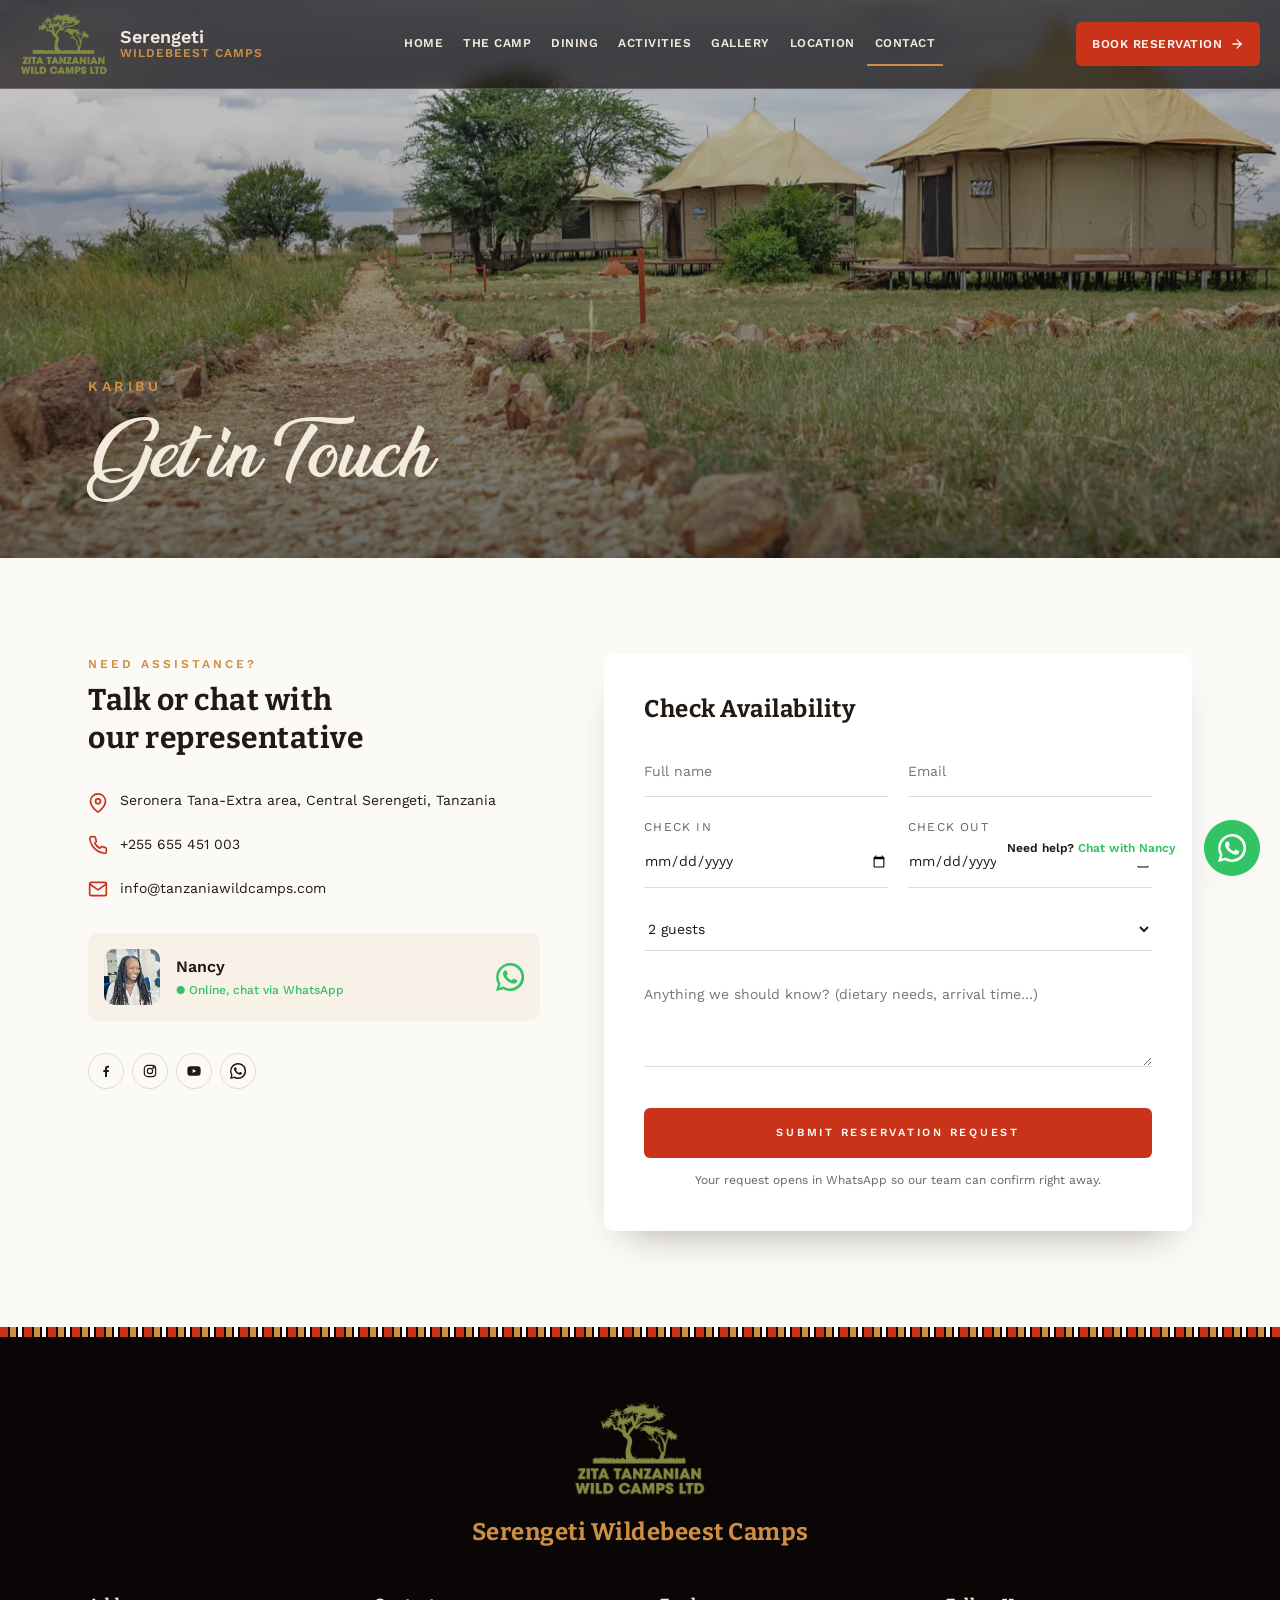
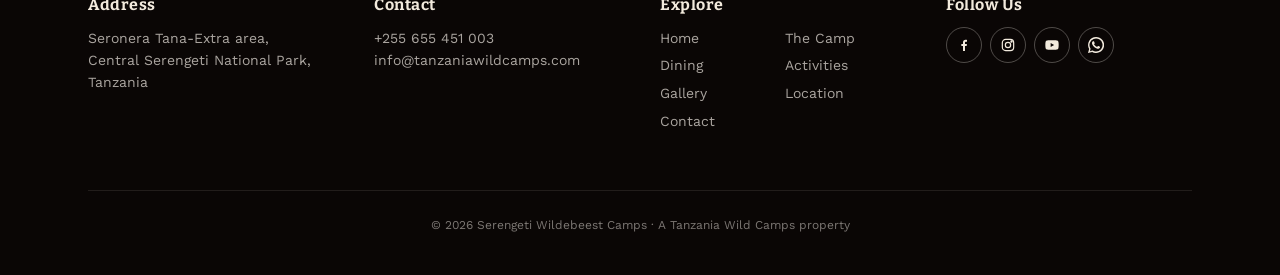
<file: contact.html>
<!DOCTYPE html>
<html lang="en">
<head>
  <meta charset="utf-8">
  <meta name="viewport" content="width=device-width, initial-scale=1">
  <title>Get in Touch &amp; Reservations, Serengeti Wildebeest Camps</title>
  <meta name="description" content="Check availability and book your private tent at Serengeti Wildebeest Camps, or chat with us on WhatsApp.">
  <meta property="og:type" content="website">
  <meta property="og:title" content="Reservations, Serengeti Wildebeest Camps">
  <meta property="og:description" content="Check availability for your Great Migration stay.">
  <meta name="twitter:card" content="summary_large_image">

  <link rel="preload" href="fonts/ananda-black.ttf" as="font" type="font/ttf" crossorigin="anonymous">
  <link rel="preload" href="fonts/bitter.ttf" as="font" type="font/ttf" crossorigin="anonymous">
  <link rel="preload" href="fonts/work-sans.ttf" as="font" type="font/ttf" crossorigin="anonymous">

  <link rel="stylesheet" href="css/style.css">
  <link rel="stylesheet" href="css/responsive.css">
  <link rel="icon" href="favicon.ico" type="image/x-icon">
</head>
<body>

  <!-- Site Header -->
  <header class="site-header" role="banner">
    <div class="container-wide header-container">
      <a href="index.html" class="brand-link" aria-label="Serengeti Wildebeest Camps Home">
        <img data-logo src="assets/tanzania-wild-camps-logo.webp" alt="Serengeti Wildebeest Camps" class="brand-logo">
        <span class="brand-text">
          <span class="brand-title">Serengeti</span>
          <span class="brand-subtitle">Wildebeest Camps</span>
        </span>
      </a>

      <!-- Desktop Navigation -->
      <nav class="nav-desktop" aria-label="Main navigation">
        <a href="index.html" class="nav-link">Home</a>
        <a href="the-camp.html" class="nav-link">The Camp</a>
        <a href="dining.html" class="nav-link">Dining</a>
        <a href="activities.html" class="nav-link">Activities</a>
        <a href="gallery.html" class="nav-link">Gallery</a>
        <a href="location.html" class="nav-link">Location</a>
        <a href="contact.html" class="nav-link active" aria-current="page">Contact</a>
      </nav>

      <!-- Header Actions -->
      <div class="header-actions">
        <a href="contact.html" class="btn btn-primary">
          Book Reservation
          <svg width="14" height="14" viewBox="0 0 24 24" fill="none" stroke="currentColor" stroke-width="2.2" stroke-linecap="round" stroke-linejoin="round" aria-hidden="true"><line x1="5" y1="12" x2="19" y2="12"></line><polyline points="12 5 19 12 12 19"></polyline></svg>
        </a>
        <button id="mobile-menu-btn" class="btn-ghost menu-toggle" aria-label="Open menu" aria-expanded="false" aria-controls="mobile-navigation">
          <svg class="icon-menu" width="22" height="22" viewBox="0 0 24 24" fill="none" stroke="currentColor" stroke-width="2" stroke-linecap="round" stroke-linejoin="round"><line x1="3" y1="12" x2="21" y2="12"></line><line x1="3" y1="6" x2="21" y2="6"></line><line x1="3" y1="18" x2="21" y2="18"></line></svg>
          <svg class="icon-close" width="22" height="22" viewBox="0 0 24 24" fill="none" stroke="currentColor" stroke-width="2" stroke-linecap="round" stroke-linejoin="round" style="display: none;"><line x1="18" y1="6" x2="6" y2="18"></line><line x1="6" y1="6" x2="18" y2="18"></line></svg>
        </button>
      </div>
    </div>

    <!-- Mobile Navigation Drawer -->
    <nav id="mobile-navigation" class="nav-mobile" aria-label="Mobile navigation">
      <a href="index.html" class="nav-mobile-link">Home</a>
      <a href="the-camp.html" class="nav-mobile-link">The Camp</a>
      <a href="dining.html" class="nav-mobile-link">Dining</a>
      <a href="activities.html" class="nav-mobile-link">Activities</a>
      <a href="gallery.html" class="nav-mobile-link">Gallery</a>
      <a href="location.html" class="nav-mobile-link">Location</a>
      <a href="contact.html" class="nav-mobile-link active" aria-current="page">Contact</a>
    </nav>
  </header>

  <main>
    <!-- Page Hero -->
    <section class="page-hero">
      <img src="assets/camp-hero-4.webp" alt="Camp tents under the Serengeti twilight sky" class="hero-bg">
      <div class="hero-fade" style="position: absolute; inset: 0;"></div>
      <div class="container page-hero-content">
        <span class="script-tag" style="font-size: 0.875rem;">karibu</span>
        <h1 class="hero-headline" style="margin-top: 0.75rem; max-width: 56rem;">Get in Touch</h1>
      </div>
    </section>

    <!-- Contact & Availability Form Section -->
    <section class="section-py">
      <div class="container contact-grid">
        <div>
          <span class="script-tag">need assistance?</span>
          <h2 style="font-size: 1.875rem; margin-top: 0.5rem;">Talk or chat with our representative</h2>

          <div style="margin-top: 2rem; display: flex; flex-direction: column; gap: 1.25rem; font-size: 0.875rem;">
            <p style="display: flex; align-items: flex-start; gap: 0.75rem;">
              <svg style="width: 1.25rem; height: 1.25rem; color: var(--primary); flex-shrink: 0; margin-top: 0.2rem;" viewBox="0 0 24 24" fill="none" stroke="currentColor" stroke-width="2" stroke-linecap="round" stroke-linejoin="round"><path d="M21 10c0 7-9 13-9 13s-9-6-9-13a9 9 0 0 1 18 0z"></path><circle cx="12" cy="10" r="3"></circle></svg>
              <span>Seronera Tana-Extra area, Central Serengeti, Tanzania</span>
            </p>
            <p style="display: flex; align-items: center; gap: 0.75rem;">
              <svg style="width: 1.25rem; height: 1.25rem; color: var(--primary); flex-shrink: 0;" viewBox="0 0 24 24" fill="none" stroke="currentColor" stroke-width="2" stroke-linecap="round" stroke-linejoin="round"><path d="M22 16.92v3a2 2 0 0 1-2.18 2 19.79 19.79 0 0 1-8.63-3.07 19.5 19.5 0 0 1-6-6 19.79 19.79 0 0 1-3.07-8.67A2 2 0 0 1 4.11 2h3a2 2 0 0 1 2 1.72 12.84 12.84 0 0 0 .7 2.81 2 2 0 0 1-.45 2.11L8.09 9.91a16 16 0 0 0 6 6l1.27-1.27a2 2 0 0 1 2.11-.45 12.84 12.84 0 0 0 2.81.7A2 2 0 0 1 22 16.92z"></path></svg>
              <span>+255 655 451 003</span>
            </p>
            <p style="display: flex; align-items: center; gap: 0.75rem;">
              <svg style="width: 1.25rem; height: 1.25rem; color: var(--primary); flex-shrink: 0;" viewBox="0 0 24 24" fill="none" stroke="currentColor" stroke-width="2" stroke-linecap="round" stroke-linejoin="round"><path d="m4 4 16 0c1.1 0 2 .9 2 2l0 12c0 1.1-.9 2-2 2l-16 0c-1.1 0-2-.9-2-2l0-12c0-1.1.9-2 2-2z"></path><polyline points="22,6 12,13 2,6"></polyline></svg>
              <span>info@tanzaniawildcamps.com</span>
            </p>
          </div>

          <!-- Representative WhatsApp Card -->
          <a href="https://wa.me/255655451003?text=Hi%20Tanzania%20Wild%20Camps!" target="_blank" rel="noreferrer" class="contact-agent-card">
            <img src="assets/nancy-camp-representative.webp" alt="Nancy" class="contact-agent-avatar">
            <div style="flex: 1;">
              <p class="font-semibold">Nancy</p>
              <p style="font-size: 0.75rem; color: var(--whatsapp); font-weight: 500;">● Online, chat via WhatsApp</p>
            </div>
            <svg style="width: 1.75rem; height: 1.75rem; color: var(--whatsapp);" viewBox="0 0 24 24" fill="currentColor"><path d="M17.5 14.4c-.3-.1-1.8-.9-2-1-.3-.1-.5-.1-.7.1-.2.3-.8 1-.9 1.2-.2.2-.3.2-.6.1-.3-.1-1.3-.5-2.4-1.5-.9-.8-1.5-1.8-1.7-2.1-.2-.3 0-.5.1-.6l.4-.5c.2-.2.2-.3.3-.5.1-.2 0-.4 0-.5l-.9-2.2c-.2-.6-.5-.5-.7-.5h-.6c-.2 0-.5.1-.8.4-.3.3-1 1-1 2.5s1.1 2.9 1.2 3.1c.1.2 2.1 3.2 5.1 4.5.7.3 1.3.5 1.7.6.7.2 1.4.2 1.9.1.6-.1 1.8-.7 2-1.4.2-.7.2-1.3.2-1.4-.1-.2-.3-.2-.6-.4zM12 21.8c-1.8 0-3.5-.5-5-1.4l-.4-.2-3.7 1 1-3.6-.2-.4A9.8 9.8 0 1 1 12 21.8zM12 0a12 12 0 0 0-10.3 18L0 24l6.2-1.6A12 12 0 1 0 12 0z"/></svg>
          </a>

          <!-- Socials -->
          <div style="display: flex; gap: 0.5rem; margin-top: 2rem;">
            <a href="https://www.facebook.com/tanzaniawildcamps" target="_blank" rel="noreferrer" aria-label="Facebook" class="btn-icon" style="color: var(--foreground); border-color: var(--border);">
              <svg width="16" height="16" viewBox="0 0 24 24" fill="currentColor"><path d="M13.5 21v-7.5h2.5l.4-3h-2.9V8.6c0-.9.3-1.5 1.5-1.5h1.5V4.4c-.3 0-1.2-.1-2.2-.1-2.2 0-3.8 1.4-3.8 3.9v2.3H8v3h2.5V21h3z"/></svg>
            </a>
            <a href="https://www.instagram.com/tanzaniawildcamps" target="_blank" rel="noreferrer" aria-label="Instagram" class="btn-icon" style="color: var(--foreground); border-color: var(--border);">
              <svg width="16" height="16" viewBox="0 0 24 24" fill="none" stroke="currentColor" stroke-width="1.8"><rect x="3.5" y="3.5" width="17" height="17" rx="5"/><circle cx="12" cy="12" r="4"/><circle cx="17.3" cy="6.7" r="0.9" fill="currentColor"/></svg>
            </a>
            <a href="https://www.youtube.com/watch?v=wyg9OwVvkpM" target="_blank" rel="noreferrer" aria-label="YouTube" class="btn-icon" style="color: var(--foreground); border-color: var(--border);">
              <svg width="16" height="16" viewBox="0 0 24 24" fill="currentColor"><path d="M21.6 7.2a2.5 2.5 0 0 0-1.8-1.8C18.2 5 12 5 12 5s-6.2 0-7.8.4A2.5 2.5 0 0 0 2.4 7.2 26 26 0 0 0 2 12a26 26 0 0 0 .4 4.8 2.5 2.5 0 0 0 1.8 1.8C5.8 19 12 19 12 19s6.2 0 7.8-.4a2.5 2.5 0 0 0 1.8-1.8A26 26 0 0 0 22 12a26 26 0 0 0-.4-4.8zM10 15V9l5.2 3L10 15z"/></svg>
            </a>
            <a href="https://wa.me/255655451003?text=Hi%20Tanzania%20Wild%20Camps!" target="_blank" rel="noreferrer" aria-label="WhatsApp" class="btn-icon" style="color: var(--foreground); border-color: var(--border);">
              <svg width="16" height="16" viewBox="0 0 24 24" fill="currentColor"><path d="M17.5 14.4c-.3-.1-1.8-.9-2-1-.3-.1-.5-.1-.7.1-.2.3-.8 1-.9 1.2-.2.2-.3.2-.6.1-.3-.1-1.3-.5-2.4-1.5-.9-.8-1.5-1.8-1.7-2.1-.2-.3 0-.5.1-.6l.4-.5c.2-.2.2-.3.3-.5.1-.2 0-.4 0-.5l-.9-2.2c-.2-.6-.5-.5-.7-.5h-.6c-.2 0-.5.1-.8.4-.3.3-1 1-1 2.5s1.1 2.9 1.2 3.1c.1.2 2.1 3.2 5.1 4.5.7.3 1.3.5 1.7.6.7.2 1.4.2 1.9.1.6-.1 1.8-.7 2-1.4.2-.7.2-1.3.2-1.4-.1-.2-.3-.2-.6-.4zM12 21.8c-1.8 0-3.5-.5-5-1.4l-.4-.2-3.7 1 1-3.6-.2-.4A9.8 9.8 0 1 1 12 21.8zM12 0a12 12 0 0 0-10.3 18L0 24l6.2-1.6A12 12 0 1 0 12 0z"/></svg>
            </a>
          </div>
        </div>

        <!-- Reservation Form -->
        <form id="reservation-form" class="bg-card shadow-soft" style="padding: 2.5rem; border-radius: var(--radius);">
          <h3 style="font-size: 1.5rem;">Check Availability</h3>

          <div class="form-grid">
            <div>
              <input type="text" name="name" required placeholder="Full name" class="form-field">
            </div>
            <div>
              <input type="email" name="email" required placeholder="Email" class="form-field">
            </div>
            <div>
              <label class="form-label">
                Check in
                <input type="date" name="checkin" required class="form-field">
              </label>
            </div>
            <div>
              <label class="form-label">
                Check out
                <input type="date" name="checkout" required class="form-field">
              </label>
            </div>
            <div class="form-col-2">
              <select name="guests" class="form-field">
                <option value="1">1 guest</option>
                <option value="2" selected>2 guests</option>
                <option value="3">3 guests</option>
                <option value="4">4 guests</option>
                <option value="5">5 guests</option>
                <option value="6">6 guests</option>
              </select>
            </div>
            <div class="form-col-2">
              <textarea name="message" placeholder="Anything we should know? (dietary needs, arrival time…)" rows="3" class="form-field"></textarea>
            </div>
          </div>

          <button type="submit" class="btn btn-primary" style="width: 100%; margin-top: 2rem; padding: 1rem; font-size: 0.6875rem; letter-spacing: 0.25em;">
            Submit reservation request
          </button>
          <p style="margin-top: 0.75rem; text-align: center; font-size: 0.75rem; color: var(--muted-foreground);">
            Your request opens in WhatsApp so our team can confirm right away.
          </p>
        </form>
      </div>
    </section>
  </main>

  <!-- Site Footer -->
  <footer class="site-footer">
    <div class="bead-strip"></div>
    <div style="position: relative; overflow: hidden;">
      <div class="container footer-content">
        <img data-logo src="assets/tanzania-wild-camps-logo.webp" alt="Serengeti Wildebeest Camps logo" class="footer-logo">
        <h2 style="margin-top: 1.25rem; font-size: 1.5rem; color: var(--ochre);">Serengeti Wildebeest Camps</h2>

        <div class="footer-grid">
          <div>
            <h4 class="footer-heading">Address</h4>
            <p class="footer-text">Seronera Tana-Extra area,<br>Central Serengeti National Park,<br>Tanzania</p>
          </div>
          <div>
            <h4 class="footer-heading">Contact</h4>
            <p class="footer-text">+255 655 451 003<br>info@tanzaniawildcamps.com</p>
          </div>
          <div>
            <h4 class="footer-heading">Explore</h4>
            <ul class="footer-links-grid">
              <li><a href="index.html">Home</a></li>
              <li><a href="the-camp.html">The Camp</a></li>
              <li><a href="dining.html">Dining</a></li>
              <li><a href="activities.html">Activities</a></li>
              <li><a href="gallery.html">Gallery</a></li>
              <li><a href="location.html">Location</a></li>
              <li><a href="contact.html">Contact</a></li>
            </ul>
          </div>
          <div>
            <h4 class="footer-heading">Follow Us</h4>
            <div style="display: flex; gap: 0.5rem;">
              <a href="https://www.facebook.com/tanzaniawildcamps" target="_blank" rel="noreferrer" aria-label="Facebook" class="btn-icon">
                <svg width="16" height="16" viewBox="0 0 24 24" fill="currentColor"><path d="M13.5 21v-7.5h2.5l.4-3h-2.9V8.6c0-.9.3-1.5 1.5-1.5h1.5V4.4c-.3 0-1.2-.1-2.2-.1-2.2 0-3.8 1.4-3.8 3.9v2.3H8v3h2.5V21h3z"/></svg>
              </a>
              <a href="https://www.instagram.com/tanzaniawildcamps" target="_blank" rel="noreferrer" aria-label="Instagram" class="btn-icon">
                <svg width="16" height="16" viewBox="0 0 24 24" fill="none" stroke="currentColor" stroke-width="1.8"><rect x="3.5" y="3.5" width="17" height="17" rx="5"/><circle cx="12" cy="12" r="4"/><circle cx="17.3" cy="6.7" r="0.9" fill="currentColor"/></svg>
              </a>
              <a href="https://www.youtube.com/watch?v=wyg9OwVvkpM" target="_blank" rel="noreferrer" aria-label="YouTube" class="btn-icon">
                <svg width="16" height="16" viewBox="0 0 24 24" fill="currentColor"><path d="M21.6 7.2a2.5 2.5 0 0 0-1.8-1.8C18.2 5 12 5 12 5s-6.2 0-7.8.4A2.5 2.5 0 0 0 2.4 7.2 26 26 0 0 0 2 12a26 26 0 0 0 .4 4.8 2.5 2.5 0 0 0 1.8 1.8C5.8 19 12 19 12 19s6.2 0 7.8-.4a2.5 2.5 0 0 0 1.8-1.8A26 26 0 0 0 22 12a26 26 0 0 0-.4-4.8zM10 15V9l5.2 3L10 15z"/></svg>
              </a>
              <a href="https://wa.me/255655451003?text=Hi%20Tanzania%20Wild%20Camps!" target="_blank" rel="noreferrer" aria-label="WhatsApp" class="btn-icon">
                <svg width="16" height="16" viewBox="0 0 24 24" fill="currentColor"><path d="M17.5 14.4c-.3-.1-1.8-.9-2-1-.3-.1-.5-.1-.7.1-.2.3-.8 1-.9 1.2-.2.2-.3.2-.6.1-.3-.1-1.3-.5-2.4-1.5-.9-.8-1.5-1.8-1.7-2.1-.2-.3 0-.5.1-.6l.4-.5c.2-.2.2-.3.3-.5.1-.2 0-.4 0-.5l-.9-2.2c-.2-.6-.5-.5-.7-.5h-.6c-.2 0-.5.1-.8.4-.3.3-1 1-1 2.5s1.1 2.9 1.2 3.1c.1.2 2.1 3.2 5.1 4.5.7.3 1.3.5 1.7.6.7.2 1.4.2 1.9.1.6-.1 1.8-.7 2-1.4.2-.7.2-1.3.2-1.4-.1-.2-.3-.2-.6-.4zM12 21.8c-1.8 0-3.5-.5-5-1.4l-.4-.2-3.7 1 1-3.6-.2-.4A9.8 9.8 0 1 1 12 21.8zM12 0a12 12 0 0 0-10.3 18L0 24l6.2-1.6A12 12 0 1 0 12 0z"/></svg>
              </a>
            </div>
          </div>
        </div>

        <div class="footer-bottom">
          © <span id="footer-year">2026</span> Serengeti Wildebeest Camps · A Tanzania Wild Camps property
        </div>
      </div>
    </div>
  </footer>

  <!-- Floating WhatsApp CTA -->
  <a href="https://wa.me/255655451003?text=Hi%20Tanzania%20Wild%20Camps!" target="_blank" rel="noreferrer" aria-label="Chat on WhatsApp" class="floating-whatsapp">
    <span class="whatsapp-tooltip">
      Need help? <span class="text-whatsapp">Chat with Nancy</span>
    </span>
    <span class="whatsapp-btn-circle">
      <span class="whatsapp-pulse"></span>
      <svg width="28" height="28" viewBox="0 0 24 24" fill="currentColor" style="position: relative;"><path d="M17.5 14.4c-.3-.1-1.8-.9-2-1-.3-.1-.5-.1-.7.1-.2.3-.8 1-.9 1.2-.2.2-.3.2-.6.1-.3-.1-1.3-.5-2.4-1.5-.9-.8-1.5-1.8-1.7-2.1-.2-.3 0-.5.1-.6l.4-.5c.2-.2.2-.3.3-.5.1-.2 0-.4 0-.5l-.9-2.2c-.2-.6-.5-.5-.7-.5h-.6c-.2 0-.5.1-.8.4-.3.3-1 1-1 2.5s1.1 2.9 1.2 3.1c.1.2 2.1 3.2 5.1 4.5.7.3 1.3.5 1.7.6.7.2 1.4.2 1.9.1.6-.1 1.8-.7 2-1.4.2-.7.2-1.3.2-1.4-.1-.2-.3-.2-.6-.4zM12 21.8c-1.8 0-3.5-.5-5-1.4l-.4-.2-3.7 1 1-3.6-.2-.4A9.8 9.8 0 1 1 12 21.8zM12 0a12 12 0 0 0-10.3 18L0 24l6.2-1.6A12 12 0 1 0 12 0z"/></svg>
    </span>
  </a>

  <!-- JavaScript -->
  <script src="js/navigation.js"></script>
  <script src="js/main.js"></script>
</body>
</html>
</file>
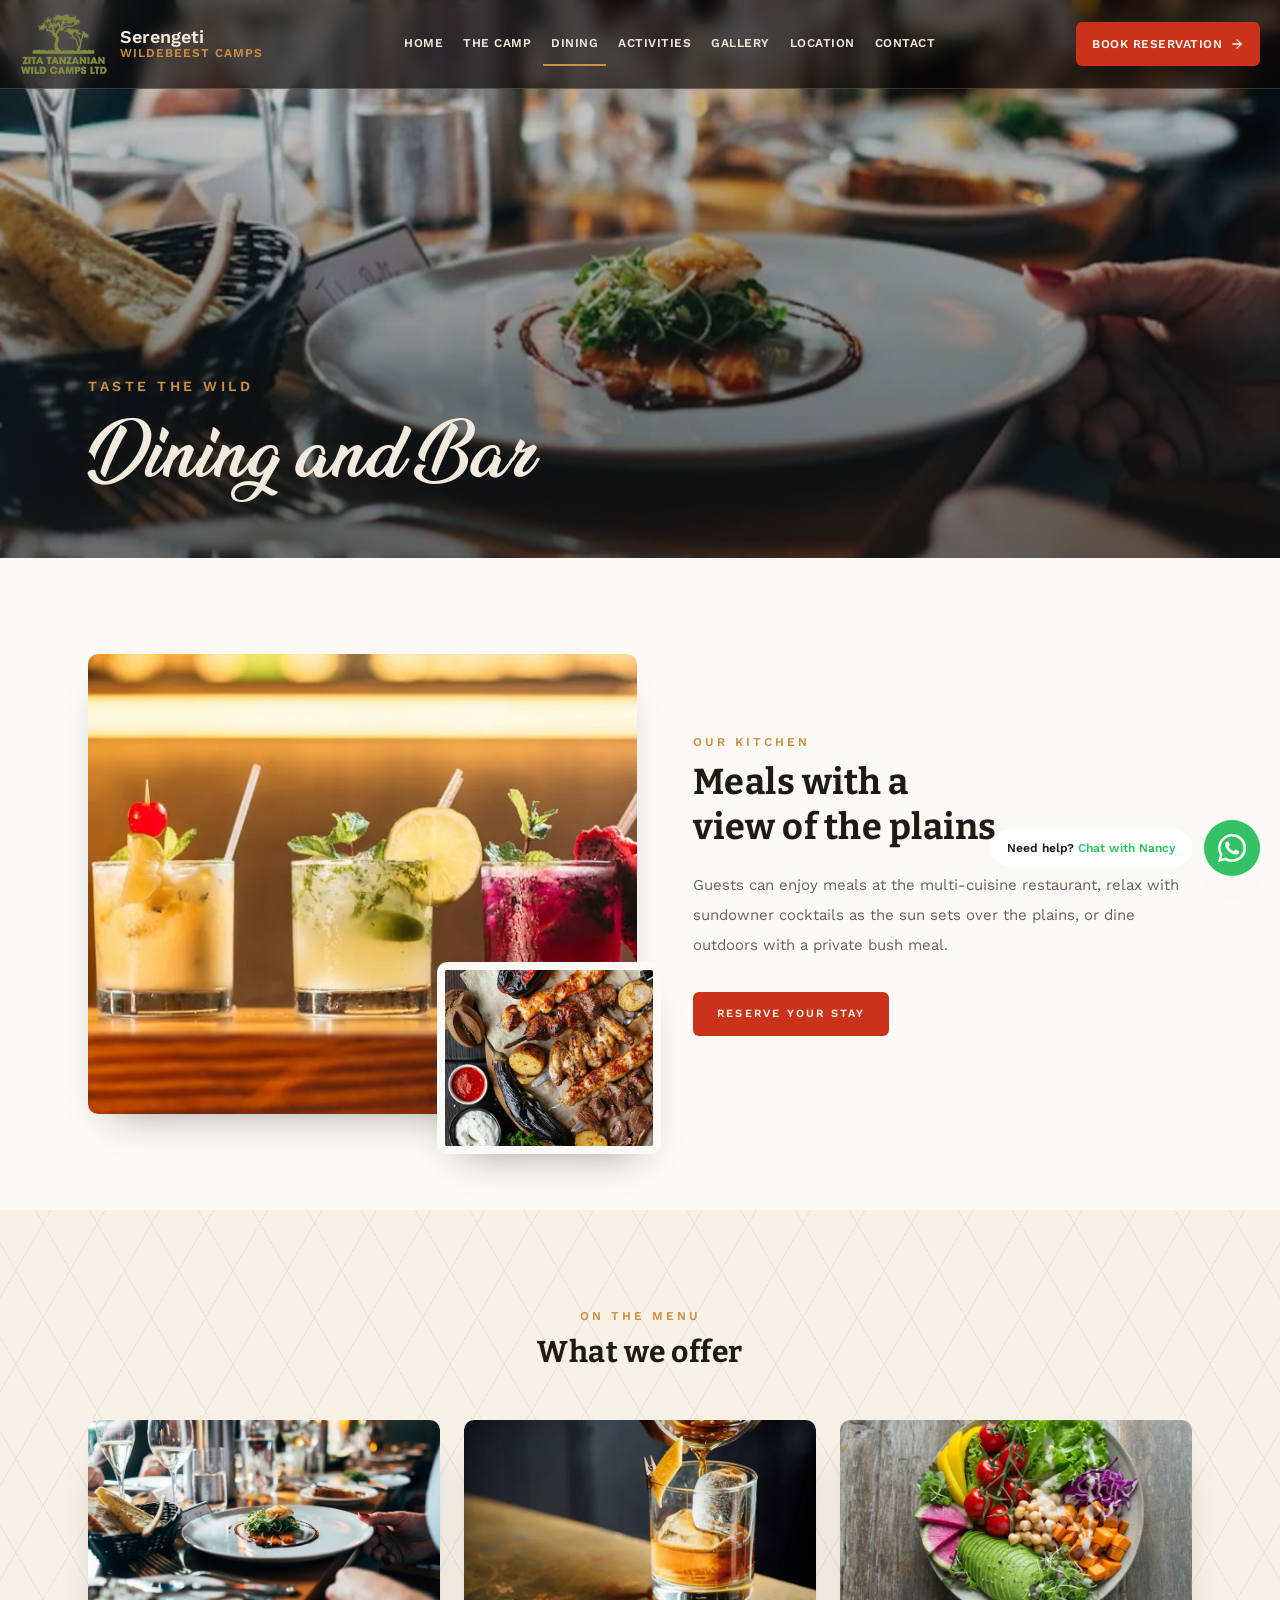
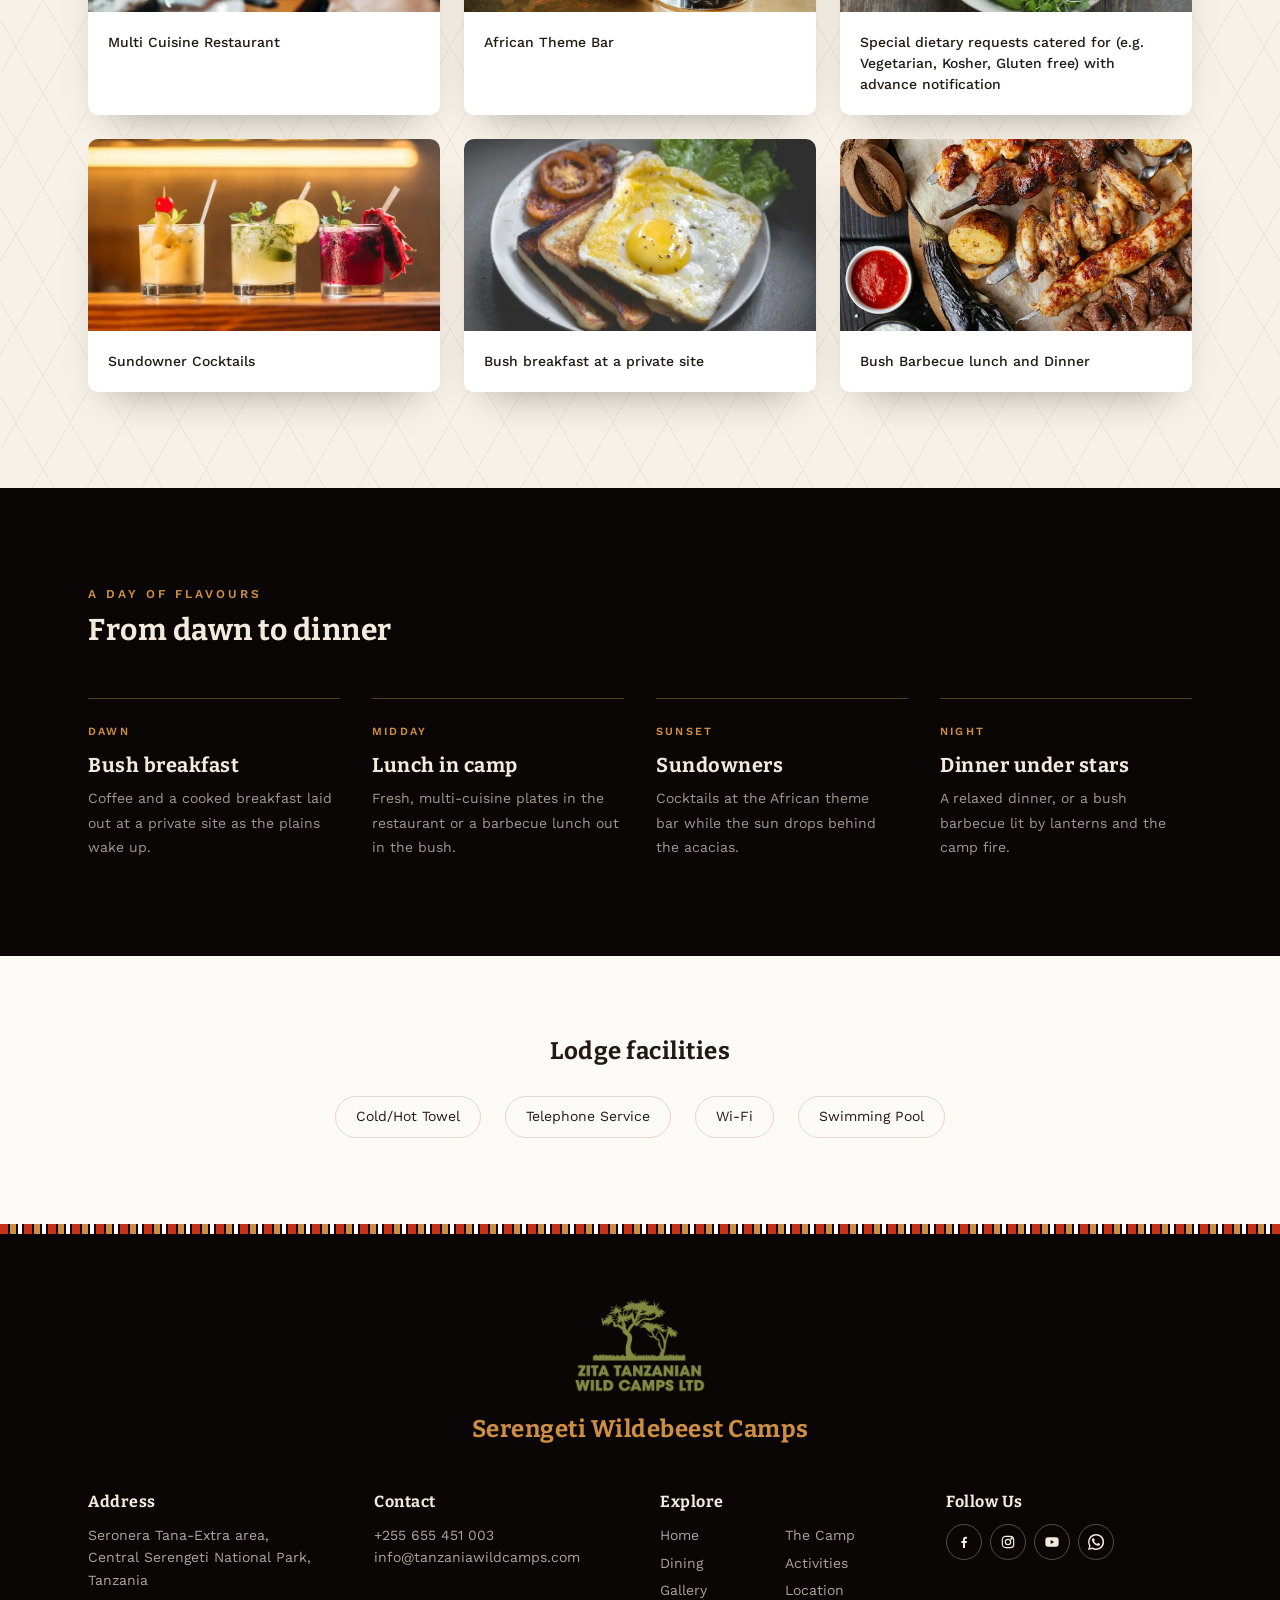
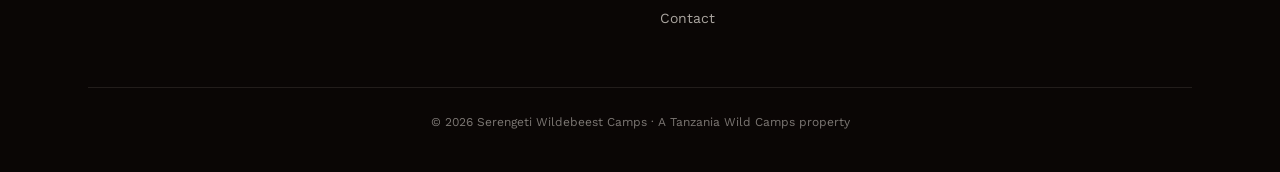
<file: dining.html>
<!DOCTYPE html>
<html lang="en">
<head>
  <meta charset="utf-8">
  <meta name="viewport" content="width=device-width, initial-scale=1">
  <title>Dining &amp; Bar, Serengeti Wildebeest Camps</title>
  <meta name="description" content="Multi-cuisine restaurant, African theme bar, sundowner cocktails and private bush meals in Central Serengeti.">
  <meta property="og:type" content="website">
  <meta property="og:title" content="Dining &amp; Bar, Serengeti Wildebeest Camps">
  <meta property="og:description" content="Sundowners, bush breakfasts and barbecue dinners under the Serengeti sky.">
  <meta name="twitter:card" content="summary_large_image">

  <link rel="preload" href="fonts/ananda-black.ttf" as="font" type="font/ttf" crossorigin="anonymous">
  <link rel="preload" href="fonts/bitter.ttf" as="font" type="font/ttf" crossorigin="anonymous">
  <link rel="preload" href="fonts/work-sans.ttf" as="font" type="font/ttf" crossorigin="anonymous">

  <link rel="stylesheet" href="css/style.css">
  <link rel="stylesheet" href="css/responsive.css">
  <link rel="icon" href="favicon.ico" type="image/x-icon">
</head>
<body>

  <!-- Site Header -->
  <header class="site-header" role="banner">
    <div class="container-wide header-container">
      <a href="index.html" class="brand-link" aria-label="Serengeti Wildebeest Camps Home">
        <img data-logo src="assets/tanzania-wild-camps-logo.webp" alt="Serengeti Wildebeest Camps" class="brand-logo">
        <span class="brand-text">
          <span class="brand-title">Serengeti</span>
          <span class="brand-subtitle">Wildebeest Camps</span>
        </span>
      </a>

      <!-- Desktop Navigation -->
      <nav class="nav-desktop" aria-label="Main navigation">
        <a href="index.html" class="nav-link">Home</a>
        <a href="the-camp.html" class="nav-link">The Camp</a>
        <a href="dining.html" class="nav-link active" aria-current="page">Dining</a>
        <a href="activities.html" class="nav-link">Activities</a>
        <a href="gallery.html" class="nav-link">Gallery</a>
        <a href="location.html" class="nav-link">Location</a>
        <a href="contact.html" class="nav-link">Contact</a>
      </nav>

      <!-- Header Actions -->
      <div class="header-actions">
        <a href="contact.html" class="btn btn-primary">
          Book Reservation
          <svg width="14" height="14" viewBox="0 0 24 24" fill="none" stroke="currentColor" stroke-width="2.2" stroke-linecap="round" stroke-linejoin="round" aria-hidden="true"><line x1="5" y1="12" x2="19" y2="12"></line><polyline points="12 5 19 12 12 19"></polyline></svg>
        </a>
        <button id="mobile-menu-btn" class="btn-ghost menu-toggle" aria-label="Open menu" aria-expanded="false" aria-controls="mobile-navigation">
          <svg class="icon-menu" width="22" height="22" viewBox="0 0 24 24" fill="none" stroke="currentColor" stroke-width="2" stroke-linecap="round" stroke-linejoin="round"><line x1="3" y1="12" x2="21" y2="12"></line><line x1="3" y1="6" x2="21" y2="6"></line><line x1="3" y1="18" x2="21" y2="18"></line></svg>
          <svg class="icon-close" width="22" height="22" viewBox="0 0 24 24" fill="none" stroke="currentColor" stroke-width="2" stroke-linecap="round" stroke-linejoin="round" style="display: none;"><line x1="18" y1="6" x2="6" y2="18"></line><line x1="6" y1="6" x2="18" y2="18"></line></svg>
        </button>
      </div>
    </div>

    <!-- Mobile Navigation Drawer -->
    <nav id="mobile-navigation" class="nav-mobile" aria-label="Mobile navigation">
      <a href="index.html" class="nav-mobile-link">Home</a>
      <a href="the-camp.html" class="nav-mobile-link">The Camp</a>
      <a href="dining.html" class="nav-mobile-link active" aria-current="page">Dining</a>
      <a href="activities.html" class="nav-mobile-link">Activities</a>
      <a href="gallery.html" class="nav-mobile-link">Gallery</a>
      <a href="location.html" class="nav-mobile-link">Location</a>
      <a href="contact.html" class="nav-mobile-link">Contact</a>
    </nav>
  </header>

  <main>
    <!-- Page Hero -->
    <section class="page-hero">
      <img src="assets/dining-restaurant-cuisine.webp" alt="Serengeti gourmet safari cuisine" class="hero-bg">
      <div class="hero-fade" style="position: absolute; inset: 0;"></div>
      <div class="container page-hero-content">
        <span class="script-tag" style="font-size: 0.875rem;">taste the wild</span>
        <h1 class="hero-headline" style="margin-top: 0.75rem; max-width: 56rem;">Dining and Bar</h1>
      </div>
    </section>

    <!-- Kitchen Intro Section -->
    <section class="section-py">
      <div class="container dining-intro-grid">
        <div style="position: relative;">
          <img src="assets/dining-sundowner-cocktails.webp" alt="Fresh sundowner cocktails overlooking Serengeti" class="shadow-soft" style="height: 460px; width: 100%; object-fit: cover;">
          <img src="assets/dining-barbecue-dinner.webp" alt="Barbecue dinner" class="dining-overlap-img shadow-soft">
        </div>
        <div>
          <span class="script-tag">our kitchen</span>
          <h2 style="font-size: clamp(1.875rem, 3vw, 2.25rem); margin-top: 0.5rem;">Meals with a view of the plains</h2>
          <p style="margin-top: 1.25rem; font-size: 0.9375rem; line-height: 2; color: var(--muted-foreground);">
            Guests can enjoy meals at the multi-cuisine restaurant, relax with sundowner cocktails as the sun sets over the plains, or dine outdoors with a private bush meal.
          </p>
          <a href="contact.html" class="btn btn-primary" style="margin-top: 2rem; padding: 0.75rem 1.5rem; font-size: 0.6875rem; letter-spacing: 0.2em;">Reserve your stay</a>
        </div>
      </div>
    </section>

    <!-- What We Offer Grid Section -->
    <section class="tribal-bg section-py">
      <div class="container">
        <div style="text-align: center;">
          <span class="script-tag">on the menu</span>
          <h2 style="font-size: 1.875rem; margin-top: 0.5rem;">What we offer</h2>
        </div>

        <div class="dining-cards-grid">
          <article class="dining-card">
            <img src="assets/dining-restaurant-cuisine.webp" alt="Multi Cuisine Restaurant" loading="lazy">
            <p class="dining-card-text">Multi Cuisine Restaurant</p>
          </article>

          <article class="dining-card">
            <img src="assets/dining-african-bar.webp" alt="African Theme Bar" loading="lazy">
            <p class="dining-card-text">African Theme Bar</p>
          </article>

          <article class="dining-card">
            <img src="assets/dining-vegetarian-meal.webp" alt="Special dietary requests catered for" loading="lazy">
            <p class="dining-card-text">Special dietary requests catered for (e.g. Vegetarian, Kosher, Gluten free) with advance notification</p>
          </article>

          <article class="dining-card">
            <img src="assets/dining-sundowner-cocktails.webp" alt="Sundowner Cocktails" loading="lazy">
            <p class="dining-card-text">Sundowner Cocktails</p>
          </article>

          <article class="dining-card">
            <img src="assets/dining-bush-breakfast.webp" alt="Bush breakfast at a private site" loading="lazy">
            <p class="dining-card-text">Bush breakfast at a private site</p>
          </article>

          <article class="dining-card">
            <img src="assets/dining-barbecue-dinner.webp" alt="Bush Barbecue lunch and Dinner" loading="lazy">
            <p class="dining-card-text">Bush Barbecue lunch and Dinner</p>
          </article>
        </div>
      </div>
    </section>

    <!-- Timeline: From Dawn to Dinner Section -->
    <section class="bg-night section-py" style="color: var(--night-foreground);">
      <div class="container">
        <span class="script-tag">a day of flavours</span>
        <h2 style="font-size: 1.875rem; margin-top: 0.5rem;">From dawn to dinner</h2>

        <div class="timeline-grid">
          <div class="timeline-col">
            <p style="font-size: 0.6875rem; font-weight: 700; text-transform: uppercase; letter-spacing: 0.2em; color: var(--ochre);">Dawn</p>
            <h3 style="margin-top: 0.75rem; font-size: 1.25rem;">Bush breakfast</h3>
            <p style="margin-top: 0.5rem; font-size: 0.875rem; line-height: 1.75; color: rgba(238, 232, 225, 0.65);">
              Coffee and a cooked breakfast laid out at a private site as the plains wake up.
            </p>
          </div>

          <div class="timeline-col">
            <p style="font-size: 0.6875rem; font-weight: 700; text-transform: uppercase; letter-spacing: 0.2em; color: var(--ochre);">Midday</p>
            <h3 style="margin-top: 0.75rem; font-size: 1.25rem;">Lunch in camp</h3>
            <p style="margin-top: 0.5rem; font-size: 0.875rem; line-height: 1.75; color: rgba(238, 232, 225, 0.65);">
              Fresh, multi-cuisine plates in the restaurant or a barbecue lunch out in the bush.
            </p>
          </div>

          <div class="timeline-col">
            <p style="font-size: 0.6875rem; font-weight: 700; text-transform: uppercase; letter-spacing: 0.2em; color: var(--ochre);">Sunset</p>
            <h3 style="margin-top: 0.75rem; font-size: 1.25rem;">Sundowners</h3>
            <p style="margin-top: 0.5rem; font-size: 0.875rem; line-height: 1.75; color: rgba(238, 232, 225, 0.65);">
              Cocktails at the African theme bar while the sun drops behind the acacias.
            </p>
          </div>

          <div class="timeline-col">
            <p style="font-size: 0.6875rem; font-weight: 700; text-transform: uppercase; letter-spacing: 0.2em; color: var(--ochre);">Night</p>
            <h3 style="margin-top: 0.75rem; font-size: 1.25rem;">Dinner under stars</h3>
            <p style="margin-top: 0.5rem; font-size: 0.875rem; line-height: 1.75; color: rgba(238, 232, 225, 0.65);">
              A relaxed dinner, or a bush barbecue lit by lanterns and the camp fire.
            </p>
          </div>
        </div>
      </div>
    </section>

    <!-- Lodge Facilities Pills Section -->
    <section style="padding: 5rem 0;">
      <div class="container text-center" style="text-align: center;">
        <h3 style="font-size: 1.5rem;">Lodge facilities</h3>
        <div style="margin-top: 1.5rem; display: flex; flex-wrap: wrap; justify-content: center; gap: 0.75rem;">
          <span class="facility-pill">Cold/Hot Towel</span>
          <span class="facility-pill">Telephone Service</span>
          <span class="facility-pill">Wi-Fi</span>
          <span class="facility-pill">Swimming Pool</span>
        </div>
      </div>
    </section>
  </main>

  <!-- Site Footer -->
  <footer class="site-footer">
    <div class="bead-strip"></div>
    <div style="position: relative; overflow: hidden;">
      <div class="container footer-content">
        <img data-logo src="assets/tanzania-wild-camps-logo.webp" alt="Serengeti Wildebeest Camps logo" class="footer-logo">
        <h2 style="margin-top: 1.25rem; font-size: 1.5rem; color: var(--ochre);">Serengeti Wildebeest Camps</h2>

        <div class="footer-grid">
          <div>
            <h4 class="footer-heading">Address</h4>
            <p class="footer-text">Seronera Tana-Extra area,<br>Central Serengeti National Park,<br>Tanzania</p>
          </div>
          <div>
            <h4 class="footer-heading">Contact</h4>
            <p class="footer-text">+255 655 451 003<br>info@tanzaniawildcamps.com</p>
          </div>
          <div>
            <h4 class="footer-heading">Explore</h4>
            <ul class="footer-links-grid">
              <li><a href="index.html">Home</a></li>
              <li><a href="the-camp.html">The Camp</a></li>
              <li><a href="dining.html">Dining</a></li>
              <li><a href="activities.html">Activities</a></li>
              <li><a href="gallery.html">Gallery</a></li>
              <li><a href="location.html">Location</a></li>
              <li><a href="contact.html">Contact</a></li>
            </ul>
          </div>
          <div>
            <h4 class="footer-heading">Follow Us</h4>
            <div style="display: flex; gap: 0.5rem;">
              <a href="https://www.facebook.com/tanzaniawildcamps" target="_blank" rel="noreferrer" aria-label="Facebook" class="btn-icon">
                <svg width="16" height="16" viewBox="0 0 24 24" fill="currentColor"><path d="M13.5 21v-7.5h2.5l.4-3h-2.9V8.6c0-.9.3-1.5 1.5-1.5h1.5V4.4c-.3 0-1.2-.1-2.2-.1-2.2 0-3.8 1.4-3.8 3.9v2.3H8v3h2.5V21h3z"/></svg>
              </a>
              <a href="https://www.instagram.com/tanzaniawildcamps" target="_blank" rel="noreferrer" aria-label="Instagram" class="btn-icon">
                <svg width="16" height="16" viewBox="0 0 24 24" fill="none" stroke="currentColor" stroke-width="1.8"><rect x="3.5" y="3.5" width="17" height="17" rx="5"/><circle cx="12" cy="12" r="4"/><circle cx="17.3" cy="6.7" r="0.9" fill="currentColor"/></svg>
              </a>
              <a href="https://www.youtube.com/watch?v=wyg9OwVvkpM" target="_blank" rel="noreferrer" aria-label="YouTube" class="btn-icon">
                <svg width="16" height="16" viewBox="0 0 24 24" fill="currentColor"><path d="M21.6 7.2a2.5 2.5 0 0 0-1.8-1.8C18.2 5 12 5 12 5s-6.2 0-7.8.4A2.5 2.5 0 0 0 2.4 7.2 26 26 0 0 0 2 12a26 26 0 0 0 .4 4.8 2.5 2.5 0 0 0 1.8 1.8C5.8 19 12 19 12 19s6.2 0 7.8-.4a2.5 2.5 0 0 0 1.8-1.8A26 26 0 0 0 22 12a26 26 0 0 0-.4-4.8zM10 15V9l5.2 3L10 15z"/></svg>
              </a>
              <a href="https://wa.me/255655451003?text=Hi%20Tanzania%20Wild%20Camps!" target="_blank" rel="noreferrer" aria-label="WhatsApp" class="btn-icon">
                <svg width="16" height="16" viewBox="0 0 24 24" fill="currentColor"><path d="M17.5 14.4c-.3-.1-1.8-.9-2-1-.3-.1-.5-.1-.7.1-.2.3-.8 1-.9 1.2-.2.2-.3.2-.6.1-.3-.1-1.3-.5-2.4-1.5-.9-.8-1.5-1.8-1.7-2.1-.2-.3 0-.5.1-.6l.4-.5c.2-.2.2-.3.3-.5.1-.2 0-.4 0-.5l-.9-2.2c-.2-.6-.5-.5-.7-.5h-.6c-.2 0-.5.1-.8.4-.3.3-1 1-1 2.5s1.1 2.9 1.2 3.1c.1.2 2.1 3.2 5.1 4.5.7.3 1.3.5 1.7.6.7.2 1.4.2 1.9.1.6-.1 1.8-.7 2-1.4.2-.7.2-1.3.2-1.4-.1-.2-.3-.2-.6-.4zM12 21.8c-1.8 0-3.5-.5-5-1.4l-.4-.2-3.7 1 1-3.6-.2-.4A9.8 9.8 0 1 1 12 21.8zM12 0a12 12 0 0 0-10.3 18L0 24l6.2-1.6A12 12 0 1 0 12 0z"/></svg>
              </a>
            </div>
          </div>
        </div>

        <div class="footer-bottom">
          © <span id="footer-year">2026</span> Serengeti Wildebeest Camps · A Tanzania Wild Camps property
        </div>
      </div>
    </div>
  </footer>

  <!-- Floating WhatsApp CTA -->
  <a href="https://wa.me/255655451003?text=Hi%20Tanzania%20Wild%20Camps!" target="_blank" rel="noreferrer" aria-label="Chat on WhatsApp" class="floating-whatsapp">
    <span class="whatsapp-tooltip">
      Need help? <span class="text-whatsapp">Chat with Nancy</span>
    </span>
    <span class="whatsapp-btn-circle">
      <span class="whatsapp-pulse"></span>
      <svg width="28" height="28" viewBox="0 0 24 24" fill="currentColor" style="position: relative;"><path d="M17.5 14.4c-.3-.1-1.8-.9-2-1-.3-.1-.5-.1-.7.1-.2.3-.8 1-.9 1.2-.2.2-.3.2-.6.1-.3-.1-1.3-.5-2.4-1.5-.9-.8-1.5-1.8-1.7-2.1-.2-.3 0-.5.1-.6l.4-.5c.2-.2.2-.3.3-.5.1-.2 0-.4 0-.5l-.9-2.2c-.2-.6-.5-.5-.7-.5h-.6c-.2 0-.5.1-.8.4-.3.3-1 1-1 2.5s1.1 2.9 1.2 3.1c.1.2 2.1 3.2 5.1 4.5.7.3 1.3.5 1.7.6.7.2 1.4.2 1.9.1.6-.1 1.8-.7 2-1.4.2-.7.2-1.3.2-1.4-.1-.2-.3-.2-.6-.4zM12 21.8c-1.8 0-3.5-.5-5-1.4l-.4-.2-3.7 1 1-3.6-.2-.4A9.8 9.8 0 1 1 12 21.8zM12 0a12 12 0 0 0-10.3 18L0 24l6.2-1.6A12 12 0 1 0 12 0z"/></svg>
    </span>
  </a>

  <!-- JavaScript -->
  <script src="js/navigation.js"></script>
  <script src="js/main.js"></script>
</body>
</html>
</file>
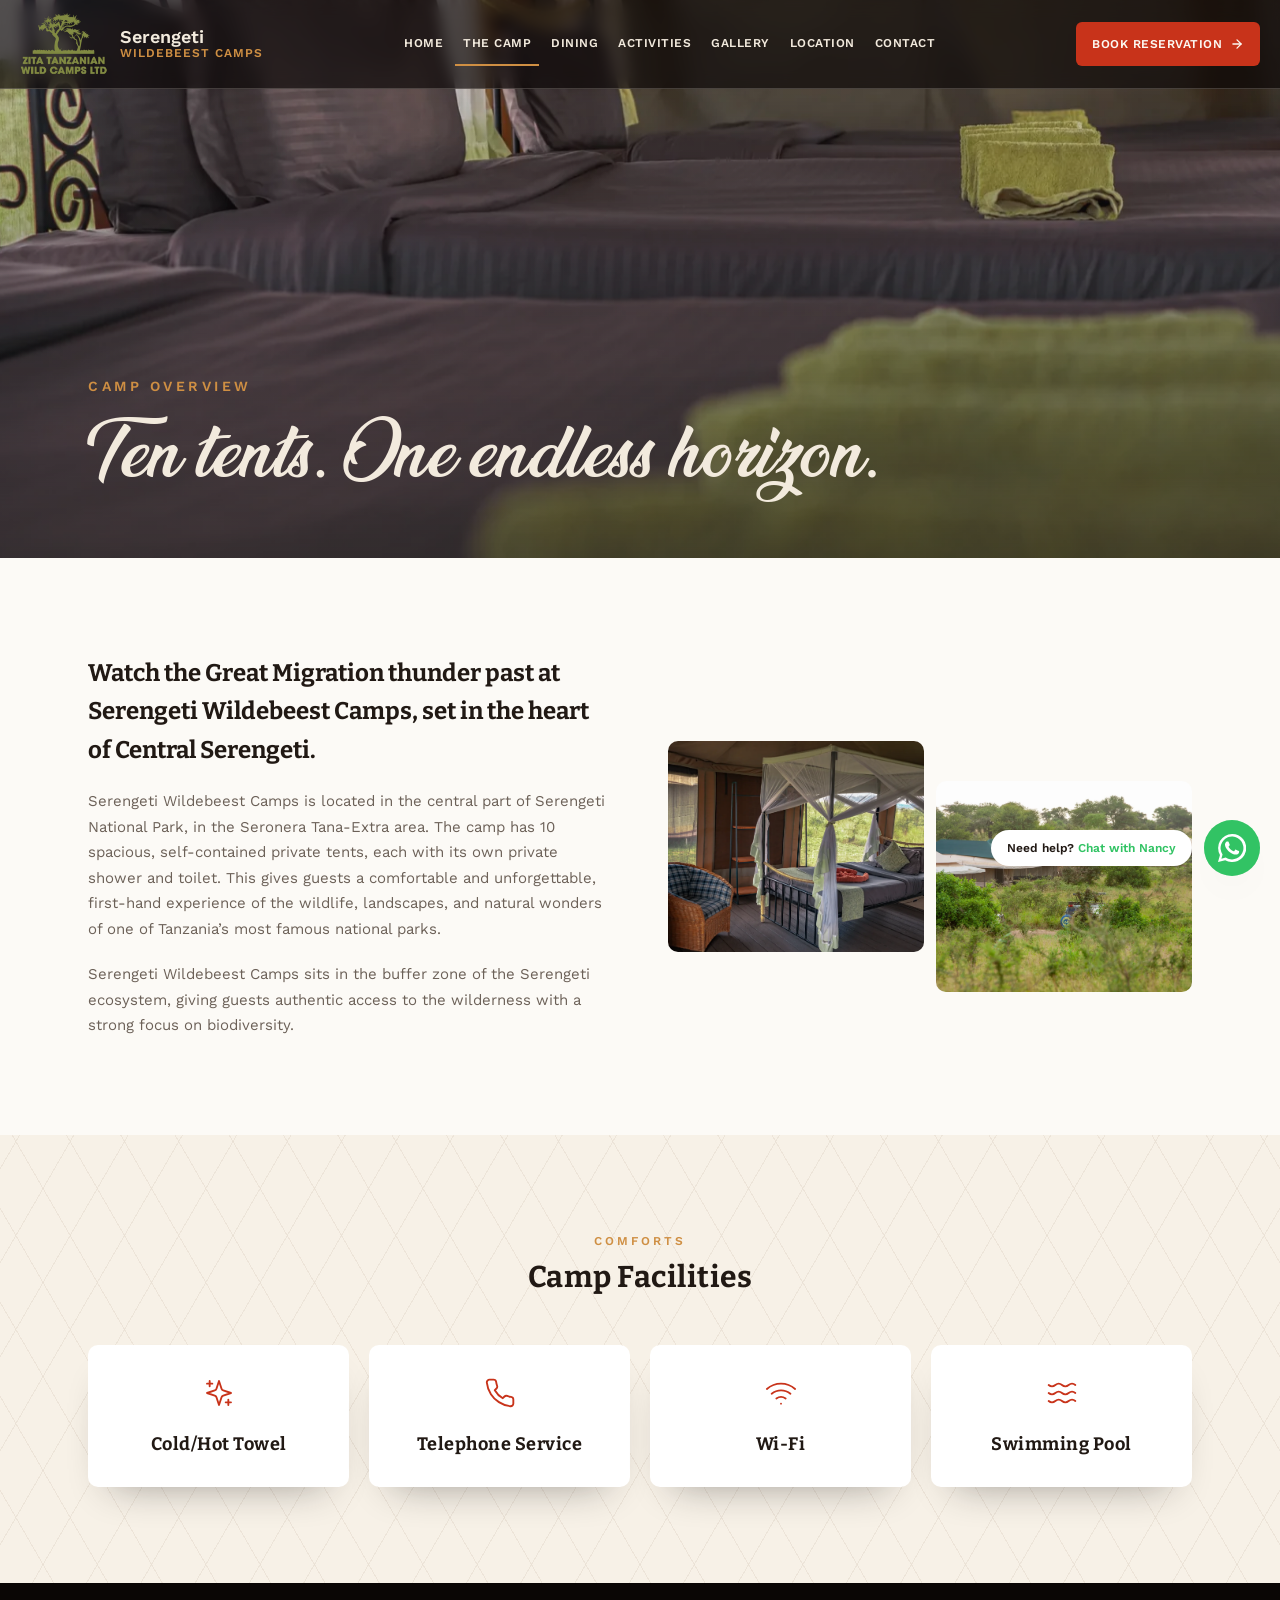
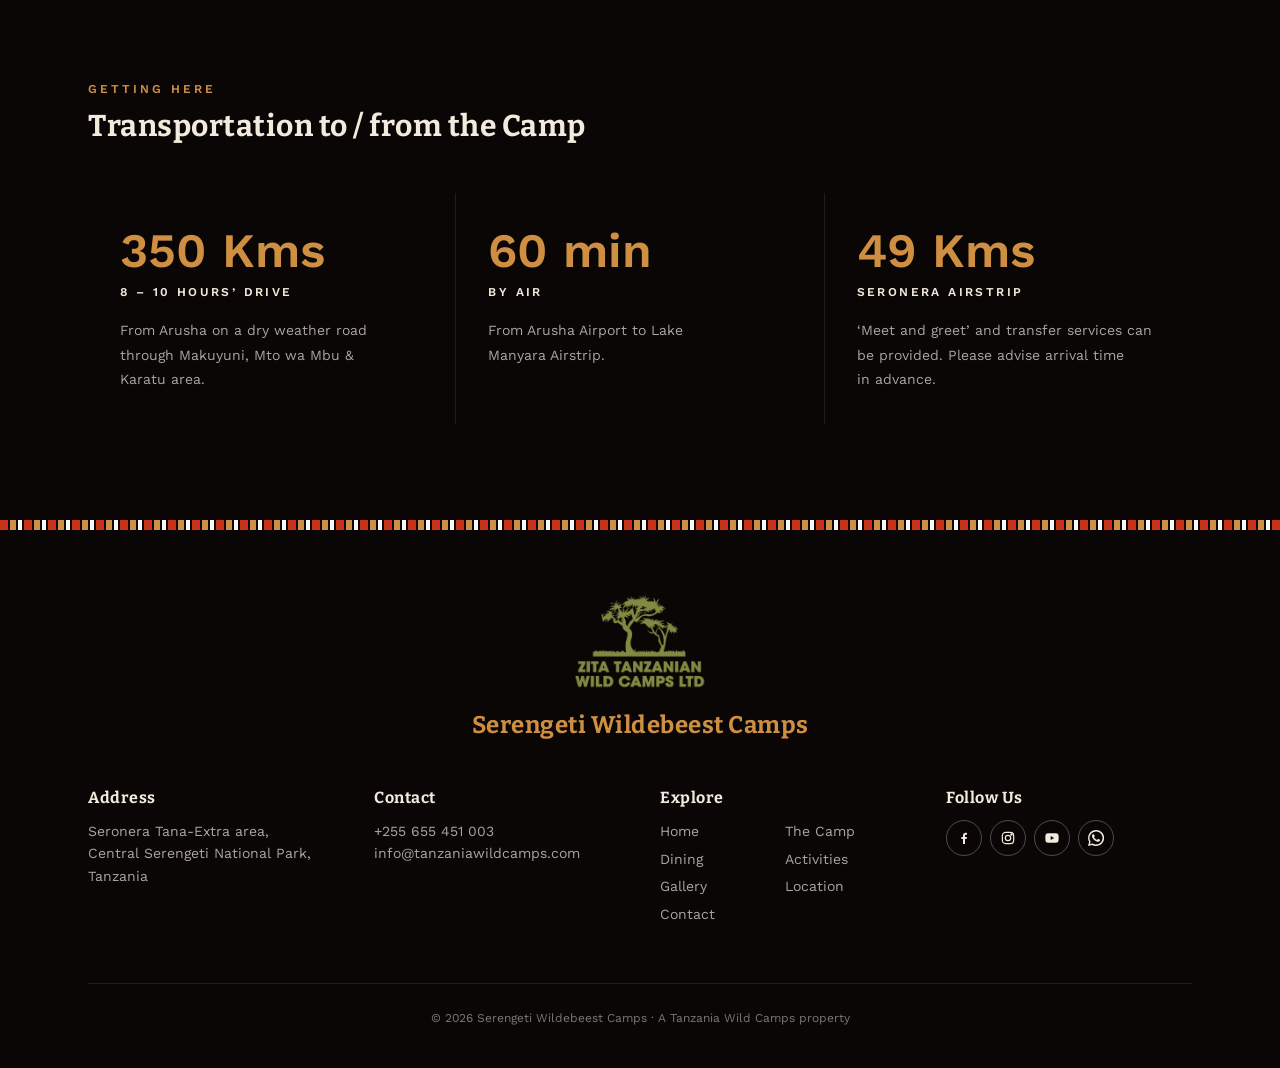
<file: the-camp.html>
<!DOCTYPE html>
<html lang="en">
<head>
  <meta charset="utf-8">
  <meta name="viewport" content="width=device-width, initial-scale=1">
  <title>The Camp &amp; Facilities, Serengeti Wildebeest Camps</title>
  <meta name="description" content="10 self-contained private tents in Seronera, Central Serengeti. Facilities, Wi-Fi, pool and how to get here.">
  <meta property="og:type" content="website">
  <meta property="og:title" content="The Camp, Serengeti Wildebeest Camps">
  <meta property="og:description" content="Private tents, camp facilities and transport to the camp.">
  <meta name="twitter:card" content="summary_large_image">

  <link rel="preload" href="fonts/ananda-black.ttf" as="font" type="font/ttf" crossorigin="anonymous">
  <link rel="preload" href="fonts/bitter.ttf" as="font" type="font/ttf" crossorigin="anonymous">
  <link rel="preload" href="fonts/work-sans.ttf" as="font" type="font/ttf" crossorigin="anonymous">

  <link rel="stylesheet" href="css/style.css">
  <link rel="stylesheet" href="css/responsive.css">
  <link rel="icon" href="favicon.ico" type="image/x-icon">
</head>
<body>

  <!-- Site Header -->
  <header class="site-header" role="banner">
    <div class="container-wide header-container">
      <a href="index.html" class="brand-link" aria-label="Serengeti Wildebeest Camps Home">
        <img data-logo src="assets/tanzania-wild-camps-logo.webp" alt="Serengeti Wildebeest Camps" class="brand-logo">
        <span class="brand-text">
          <span class="brand-title">Serengeti</span>
          <span class="brand-subtitle">Wildebeest Camps</span>
        </span>
      </a>

      <!-- Desktop Navigation -->
      <nav class="nav-desktop" aria-label="Main navigation">
        <a href="index.html" class="nav-link">Home</a>
        <a href="the-camp.html" class="nav-link active" aria-current="page">The Camp</a>
        <a href="dining.html" class="nav-link">Dining</a>
        <a href="activities.html" class="nav-link">Activities</a>
        <a href="gallery.html" class="nav-link">Gallery</a>
        <a href="location.html" class="nav-link">Location</a>
        <a href="contact.html" class="nav-link">Contact</a>
      </nav>

      <!-- Header Actions -->
      <div class="header-actions">
        <a href="contact.html" class="btn btn-primary">
          Book Reservation
          <svg width="14" height="14" viewBox="0 0 24 24" fill="none" stroke="currentColor" stroke-width="2.2" stroke-linecap="round" stroke-linejoin="round" aria-hidden="true"><line x1="5" y1="12" x2="19" y2="12"></line><polyline points="12 5 19 12 12 19"></polyline></svg>
        </a>
        <button id="mobile-menu-btn" class="btn-ghost menu-toggle" aria-label="Open menu" aria-expanded="false" aria-controls="mobile-navigation">
          <svg class="icon-menu" width="22" height="22" viewBox="0 0 24 24" fill="none" stroke="currentColor" stroke-width="2" stroke-linecap="round" stroke-linejoin="round"><line x1="3" y1="12" x2="21" y2="12"></line><line x1="3" y1="6" x2="21" y2="6"></line><line x1="3" y1="18" x2="21" y2="18"></line></svg>
          <svg class="icon-close" width="22" height="22" viewBox="0 0 24 24" fill="none" stroke="currentColor" stroke-width="2" stroke-linecap="round" stroke-linejoin="round" style="display: none;"><line x1="18" y1="6" x2="6" y2="18"></line><line x1="6" y1="6" x2="18" y2="18"></line></svg>
        </button>
      </div>
    </div>

    <!-- Mobile Navigation Drawer -->
    <nav id="mobile-navigation" class="nav-mobile" aria-label="Mobile navigation">
      <a href="index.html" class="nav-mobile-link">Home</a>
      <a href="the-camp.html" class="nav-mobile-link active" aria-current="page">The Camp</a>
      <a href="dining.html" class="nav-mobile-link">Dining</a>
      <a href="activities.html" class="nav-mobile-link">Activities</a>
      <a href="gallery.html" class="nav-mobile-link">Gallery</a>
      <a href="location.html" class="nav-mobile-link">Location</a>
      <a href="contact.html" class="nav-mobile-link">Contact</a>
    </nav>
  </header>

  <main>
    <!-- Page Hero -->
    <section class="page-hero">
      <img src="assets/camp-tent.webp" alt="Serengeti Wildebeest Camps tent exterior" class="hero-bg">
      <div class="hero-fade" style="position: absolute; inset: 0;"></div>
      <div class="container page-hero-content">
        <span class="script-tag" style="font-size: 0.875rem;">camp overview</span>
        <h1 class="hero-headline" style="margin-top: 0.75rem; max-width: 56rem;">Ten tents. One endless horizon.</h1>
      </div>
    </section>

    <!-- Overview Section -->
    <section class="section-py">
      <div class="container" style="display: grid; gap: 3.5rem;">
        <div style="display: grid; gap: 3.5rem;" class="intro-grid">
          <div style="display: flex; flex-direction: column; gap: 1.25rem; font-size: 0.9375rem; line-height: 2; color: var(--muted-foreground);">
            <p style="font-size: 1.5rem; line-height: 1.6; color: var(--foreground); font-family: var(--font-display);">
              Watch the Great Migration thunder past at Serengeti Wildebeest Camps, set in the heart of Central Serengeti.
            </p>
            <p>
              Serengeti Wildebeest Camps is located in the central part of Serengeti National Park, in the Seronera Tana-Extra area. The camp has 10 spacious, self-contained private tents, each with its own private shower and toilet. This gives guests a comfortable and unforgettable, first-hand experience of the wildlife, landscapes, and natural wonders of one of Tanzania’s most famous national parks.
            </p>
            <p>
              Serengeti Wildebeest Camps sits in the buffer zone of the Serengeti ecosystem, giving guests authentic access to the wilderness with a strong focus on biodiversity.
            </p>
          </div>

          <div style="display: grid; grid-template-columns: 1fr 1fr; gap: 0.75rem;">
            <img src="assets/camp-extra-4.webp" alt="Camp tent veranda view" style="height: 100%; width: 100%; object-fit: cover;">
            <img src="assets/camp-extra-5.webp" alt="Camp interior bedroom" style="height: 100%; width: 100%; object-fit: cover; margin-top: 2.5rem;">
          </div>
        </div>
      </div>
    </section>

    <!-- Camp Facilities Section -->
    <section class="tribal-bg section-py">
      <div class="container text-center" style="text-align: center;">
        <span class="script-tag">comforts</span>
        <h2 style="font-size: 1.875rem; margin-top: 0.5rem;">Camp Facilities</h2>

        <div class="facilities-grid">
          <div class="facility-card">
            <svg class="facility-icon" viewBox="0 0 24 24" fill="none" stroke="currentColor" stroke-width="1.4" stroke-linecap="round" stroke-linejoin="round">
              <path d="m12 3-1.912 5.813a2 2 0 0 1-1.275 1.275L3 12l5.813 1.912a2 2 0 0 1 1.275 1.275L12 21l1.912-5.813a2 2 0 0 1 1.275-1.275L21 12l-5.813-1.912a2 2 0 0 1-1.275-1.275L12 3Z"></path>
              <path d="M5 3v4"></path><path d="M19 17v4"></path><path d="M3 5h4"></path><path d="M17 19h4"></path>
            </svg>
            <h3 style="margin-top: 1rem; font-size: 1.125rem;">Cold/Hot Towel</h3>
          </div>

          <div class="facility-card">
            <svg class="facility-icon" viewBox="0 0 24 24" fill="none" stroke="currentColor" stroke-width="1.4" stroke-linecap="round" stroke-linejoin="round">
              <path d="M22 16.92v3a2 2 0 0 1-2.18 2 19.79 19.79 0 0 1-8.63-3.07 19.5 19.5 0 0 1-6-6 19.79 19.79 0 0 1-3.07-8.67A2 2 0 0 1 4.11 2h3a2 2 0 0 1 2 1.72 12.84 12.84 0 0 0 .7 2.81 2 2 0 0 1-.45 2.11L8.09 9.91a16 16 0 0 0 6 6l1.27-1.27a2 2 0 0 1 2.11-.45 12.84 12.84 0 0 0 2.81.7A2 2 0 0 1 22 16.92z"></path>
            </svg>
            <h3 style="margin-top: 1rem; font-size: 1.125rem;">Telephone Service</h3>
          </div>

          <div class="facility-card">
            <svg class="facility-icon" viewBox="0 0 24 24" fill="none" stroke="currentColor" stroke-width="1.4" stroke-linecap="round" stroke-linejoin="round">
              <path d="M5 12.55a11 11 0 0 1 14.08 0"></path>
              <path d="M1.42 9a16 16 0 0 1 21.16 0"></path>
              <path d="M8.53 16.11a6 6 0 0 1 6.95 0"></path>
              <line x1="12" y1="20" x2="12.01" y2="20"></line>
            </svg>
            <h3 style="margin-top: 1rem; font-size: 1.125rem;">Wi-Fi</h3>
          </div>

          <div class="facility-card">
            <svg class="facility-icon" viewBox="0 0 24 24" fill="none" stroke="currentColor" stroke-width="1.4" stroke-linecap="round" stroke-linejoin="round">
              <path d="M2 6c.6.5 1.2 1 2.5 1C7 7 7 5 9.5 5c2.6 0 2.4 2 5 2 2.5 0 2.5-2 5-2 1.3 0 1.9.5 2.5 1"></path>
              <path d="M2 12c.6.5 1.2 1 2.5 1 2.5 0 2.5-2 5-2 2.6 0 2.4 2 5 2 2.5 0 2.5-2 5-2 1.3 0 1.9.5 2.5 1"></path>
              <path d="M2 18c.6.5 1.2 1 2.5 1 2.5 0 2.5-2 5-2 2.6 0 2.4 2 5 2 2.5 0 2.5-2 5-2 1.3 0 1.9.5 2.5 1"></path>
            </svg>
            <h3 style="margin-top: 1rem; font-size: 1.125rem;">Swimming Pool</h3>
          </div>
        </div>
      </div>
    </section>

    <!-- Transportation Section -->
    <section class="bg-night section-py" style="color: var(--night-foreground);">
      <div class="container">
        <span class="script-tag">getting here</span>
        <h2 style="font-size: 1.875rem; margin-top: 0.5rem;">Transportation to / from the Camp</h2>

        <div class="transport-grid">
          <div class="transport-col">
            <p class="transport-stat">350 Kms</p>
            <p style="margin-top: 0.25rem; font-size: 0.75rem; font-weight: 700; text-transform: uppercase; letter-spacing: 0.2em;">8 – 10 hours’ drive</p>
            <p style="margin-top: 1rem; font-size: 0.875rem; line-height: 1.75; color: rgba(238, 232, 225, 0.7);">
              From Arusha on a dry weather road through Makuyuni, Mto wa Mbu &amp; Karatu area.
            </p>
          </div>

          <div class="transport-col">
            <p class="transport-stat">60 min</p>
            <p style="margin-top: 0.25rem; font-size: 0.75rem; font-weight: 700; text-transform: uppercase; letter-spacing: 0.2em;">by air</p>
            <p style="margin-top: 1rem; font-size: 0.875rem; line-height: 1.75; color: rgba(238, 232, 225, 0.7);">
              From Arusha Airport to Lake Manyara Airstrip.
            </p>
          </div>

          <div class="transport-col">
            <p class="transport-stat">49 Kms</p>
            <p style="margin-top: 0.25rem; font-size: 0.75rem; font-weight: 700; text-transform: uppercase; letter-spacing: 0.2em;">Seronera Airstrip</p>
            <p style="margin-top: 1rem; font-size: 0.875rem; line-height: 1.75; color: rgba(238, 232, 225, 0.7);">
              ‘Meet and greet’ and transfer services can be provided. Please advise arrival time in advance.
            </p>
          </div>
        </div>
      </div>
    </section>
  </main>

  <!-- Site Footer -->
  <footer class="site-footer">
    <div class="bead-strip"></div>
    <div style="position: relative; overflow: hidden;">
      <div class="container footer-content">
        <img data-logo src="assets/tanzania-wild-camps-logo.webp" alt="Serengeti Wildebeest Camps logo" class="footer-logo">
        <h2 style="margin-top: 1.25rem; font-size: 1.5rem; color: var(--ochre);">Serengeti Wildebeest Camps</h2>

        <div class="footer-grid">
          <div>
            <h4 class="footer-heading">Address</h4>
            <p class="footer-text">Seronera Tana-Extra area,<br>Central Serengeti National Park,<br>Tanzania</p>
          </div>
          <div>
            <h4 class="footer-heading">Contact</h4>
            <p class="footer-text">+255 655 451 003<br>info@tanzaniawildcamps.com</p>
          </div>
          <div>
            <h4 class="footer-heading">Explore</h4>
            <ul class="footer-links-grid">
              <li><a href="index.html">Home</a></li>
              <li><a href="the-camp.html">The Camp</a></li>
              <li><a href="dining.html">Dining</a></li>
              <li><a href="activities.html">Activities</a></li>
              <li><a href="gallery.html">Gallery</a></li>
              <li><a href="location.html">Location</a></li>
              <li><a href="contact.html">Contact</a></li>
            </ul>
          </div>
          <div>
            <h4 class="footer-heading">Follow Us</h4>
            <div style="display: flex; gap: 0.5rem;">
              <a href="https://www.facebook.com/tanzaniawildcamps" target="_blank" rel="noreferrer" aria-label="Facebook" class="btn-icon">
                <svg width="16" height="16" viewBox="0 0 24 24" fill="currentColor"><path d="M13.5 21v-7.5h2.5l.4-3h-2.9V8.6c0-.9.3-1.5 1.5-1.5h1.5V4.4c-.3 0-1.2-.1-2.2-.1-2.2 0-3.8 1.4-3.8 3.9v2.3H8v3h2.5V21h3z"/></svg>
              </a>
              <a href="https://www.instagram.com/tanzaniawildcamps" target="_blank" rel="noreferrer" aria-label="Instagram" class="btn-icon">
                <svg width="16" height="16" viewBox="0 0 24 24" fill="none" stroke="currentColor" stroke-width="1.8"><rect x="3.5" y="3.5" width="17" height="17" rx="5"/><circle cx="12" cy="12" r="4"/><circle cx="17.3" cy="6.7" r="0.9" fill="currentColor"/></svg>
              </a>
              <a href="https://www.youtube.com/watch?v=wyg9OwVvkpM" target="_blank" rel="noreferrer" aria-label="YouTube" class="btn-icon">
                <svg width="16" height="16" viewBox="0 0 24 24" fill="currentColor"><path d="M21.6 7.2a2.5 2.5 0 0 0-1.8-1.8C18.2 5 12 5 12 5s-6.2 0-7.8.4A2.5 2.5 0 0 0 2.4 7.2 26 26 0 0 0 2 12a26 26 0 0 0 .4 4.8 2.5 2.5 0 0 0 1.8 1.8C5.8 19 12 19 12 19s6.2 0 7.8-.4a2.5 2.5 0 0 0 1.8-1.8A26 26 0 0 0 22 12a26 26 0 0 0-.4-4.8zM10 15V9l5.2 3L10 15z"/></svg>
              </a>
              <a href="https://wa.me/255655451003?text=Hi%20Tanzania%20Wild%20Camps!" target="_blank" rel="noreferrer" aria-label="WhatsApp" class="btn-icon">
                <svg width="16" height="16" viewBox="0 0 24 24" fill="currentColor"><path d="M17.5 14.4c-.3-.1-1.8-.9-2-1-.3-.1-.5-.1-.7.1-.2.3-.8 1-.9 1.2-.2.2-.3.2-.6.1-.3-.1-1.3-.5-2.4-1.5-.9-.8-1.5-1.8-1.7-2.1-.2-.3 0-.5.1-.6l.4-.5c.2-.2.2-.3.3-.5.1-.2 0-.4 0-.5l-.9-2.2c-.2-.6-.5-.5-.7-.5h-.6c-.2 0-.5.1-.8.4-.3.3-1 1-1 2.5s1.1 2.9 1.2 3.1c.1.2 2.1 3.2 5.1 4.5.7.3 1.3.5 1.7.6.7.2 1.4.2 1.9.1.6-.1 1.8-.7 2-1.4.2-.7.2-1.3.2-1.4-.1-.2-.3-.2-.6-.4zM12 21.8c-1.8 0-3.5-.5-5-1.4l-.4-.2-3.7 1 1-3.6-.2-.4A9.8 9.8 0 1 1 12 21.8zM12 0a12 12 0 0 0-10.3 18L0 24l6.2-1.6A12 12 0 1 0 12 0z"/></svg>
              </a>
            </div>
          </div>
        </div>

        <div class="footer-bottom">
          © <span id="footer-year">2026</span> Serengeti Wildebeest Camps · A Tanzania Wild Camps property
        </div>
      </div>
    </div>
  </footer>

  <!-- Floating WhatsApp CTA -->
  <a href="https://wa.me/255655451003?text=Hi%20Tanzania%20Wild%20Camps!" target="_blank" rel="noreferrer" aria-label="Chat on WhatsApp" class="floating-whatsapp">
    <span class="whatsapp-tooltip">
      Need help? <span class="text-whatsapp">Chat with Nancy</span>
    </span>
    <span class="whatsapp-btn-circle">
      <span class="whatsapp-pulse"></span>
      <svg width="28" height="28" viewBox="0 0 24 24" fill="currentColor" style="position: relative;"><path d="M17.5 14.4c-.3-.1-1.8-.9-2-1-.3-.1-.5-.1-.7.1-.2.3-.8 1-.9 1.2-.2.2-.3.2-.6.1-.3-.1-1.3-.5-2.4-1.5-.9-.8-1.5-1.8-1.7-2.1-.2-.3 0-.5.1-.6l.4-.5c.2-.2.2-.3.3-.5.1-.2 0-.4 0-.5l-.9-2.2c-.2-.6-.5-.5-.7-.5h-.6c-.2 0-.5.1-.8.4-.3.3-1 1-1 2.5s1.1 2.9 1.2 3.1c.1.2 2.1 3.2 5.1 4.5.7.3 1.3.5 1.7.6.7.2 1.4.2 1.9.1.6-.1 1.8-.7 2-1.4.2-.7.2-1.3.2-1.4-.1-.2-.3-.2-.6-.4zM12 21.8c-1.8 0-3.5-.5-5-1.4l-.4-.2-3.7 1 1-3.6-.2-.4A9.8 9.8 0 1 1 12 21.8zM12 0a12 12 0 0 0-10.3 18L0 24l6.2-1.6A12 12 0 1 0 12 0z"/></svg>
    </span>
  </a>

  <!-- JavaScript -->
  <script src="js/navigation.js"></script>
  <script src="js/main.js"></script>
</body>
</html>
</file>
<file: css/style.css>
/* ==========================================================================
   Serengeti Wildebeest Camps - Master Stylesheet
   Pure HTML5 / CSS3 / Vanilla JavaScript Architecture
   ========================================================================== */

/* --------------------------------------------------------------------------
   Local Font Faces (Self-hosted)
   -------------------------------------------------------------------------- */
@font-face {
  font-family: "Bitter";
  src: url("../fonts/bitter.ttf") format("truetype"),
       url("/fonts/bitter.ttf") format("truetype");
  font-weight: 700;
  font-style: normal;
  font-display: swap;
}

@font-face {
  font-family: "Work Sans";
  src: url("../fonts/work-sans.ttf") format("truetype"),
       url("/fonts/work-sans.ttf") format("truetype");
  font-weight: 400 600;
  font-style: normal;
  font-display: swap;
}

@font-face {
  font-family: "Ananda Black";
  src: url("../fonts/ananda-black.ttf") format("truetype"),
       url("/fonts/ananda-black.ttf") format("truetype");
  font-weight: 400;
  font-style: normal;
  font-display: swap;
}

/* --------------------------------------------------------------------------
   Design Tokens & CSS Custom Properties
   -------------------------------------------------------------------------- */
:root {
  --radius: 10px;
  --radius-sm: 6px;
  --radius-md: 8px;
  --radius-lg: 10px;
  --radius-xl: 14px;
  --radius-full: 9999px;

  /* Color Palette (OKLCH with Fallbacks) */
  --background: oklch(0.985 0.006 80);
  --foreground: oklch(0.22 0.015 50);
  --card: #ffffff;
  --card-foreground: oklch(0.22 0.015 50);
  --popover: #ffffff;
  --popover-foreground: oklch(0.22 0.015 50);
  
  /* Primary: Acacia Sunset red-orange */
  --primary: oklch(0.55 0.19 32);
  --primary-foreground: oklch(0.98 0.01 80);
  --primary-hover: oklch(0.58 0.2 32);

  --secondary: oklch(0.94 0.02 80);
  --secondary-foreground: oklch(0.25 0.02 50);

  --muted: oklch(0.95 0.012 80);
  --muted-foreground: oklch(0.5 0.02 60);

  --accent: oklch(0.72 0.13 70);
  --accent-foreground: oklch(0.2 0.02 50);

  --destructive: oklch(0.577 0.245 27.325);
  --destructive-foreground: oklch(0.98 0 0);

  --border: oklch(0.89 0.02 75);
  --input: oklch(0.89 0.02 75);
  --ring: oklch(0.72 0.13 70);

  /* Deep Safari Night */
  --night: oklch(0.13 0.01 50);
  --night-foreground: oklch(0.94 0.02 80);

  /* Savannah Ochre & Sand */
  --ochre: oklch(0.7 0.12 68);
  --sand: oklch(0.96 0.015 80);
  --pill: oklch(0.95 0.035 95 / 0.88);

  /* Brand Accents */
  --tripadvisor: oklch(0.65 0.15 160);
  --whatsapp: oklch(0.72 0.18 150);

  --shadow-soft: 0 20px 40px -24px rgba(27, 25, 24, 0.45);
  --gradient-fade: linear-gradient(180deg, rgba(27, 25, 24, 0.15), rgba(27, 25, 24, 0.65));

  /* Typography */
  --font-sans: "Work Sans", -apple-system, BlinkMacSystemFont, "Segoe UI", Roboto, sans-serif;
  --font-display: "Bitter", Georgia, serif;
  --font-hero: "Ananda Black", serif;
}

/* --------------------------------------------------------------------------
   Base Styles & Reset
   -------------------------------------------------------------------------- */
*, *::before, *::after {
  box-sizing: border-box;
  margin: 0;
  padding: 0;
  border-color: var(--border);
  font-style: normal;
}

html {
  scroll-behavior: smooth;
  font-size: 16px;
  -webkit-text-size-adjust: 100%;
}

body {
  background-color: var(--background);
  color: var(--foreground);
  font-family: var(--font-sans);
  font-weight: 400;
  line-height: 1.7;
  -webkit-font-smoothing: antialiased;
  -moz-osx-font-smoothing: grayscale;
  overflow-x: hidden;
  min-height: 100vh;
  display: flex;
  flex-direction: column;
}

main {
  flex: 1 0 auto;
}

h1, h2, h3, h4, h5, h6 {
  font-family: var(--font-display);
  font-weight: 700;
  letter-spacing: 0.5px;
  line-height: 1.25;
  color: inherit;
  text-wrap: balance;
  overflow-wrap: break-word;
}

p, li, input, textarea, select, button {
  line-height: 1.7;
}

p {
  text-wrap: pretty;
}

a {
  color: inherit;
  text-decoration: none;
  transition: color 0.2s ease, opacity 0.2s ease, transform 0.2s ease;
}

img, video, iframe {
  display: block;
  max-width: 100%;
  height: auto;
}

img:not(.absolute):not([data-logo]) {
  border-radius: var(--radius);
}

article img, .shadow-soft img {
  border-radius: 0;
}

button, input, select, textarea {
  font-family: var(--font-sans);
  font-size: inherit;
}

button {
  cursor: pointer;
  background: none;
  border: none;
}

ul, ol {
  list-style: none;
}

/* --------------------------------------------------------------------------
   Typography Hierarchy & Custom Headlines
   -------------------------------------------------------------------------- */
h1.hero-headline {
  font-family: var(--font-hero);
  font-weight: 400;
  font-size: clamp(3rem, 4rem, 5rem);
  letter-spacing: 0.5px;
  line-height: 1.3;
}

.script-tag {
  display: block;
  font-family: var(--font-sans);
  font-size: 0.75rem;
  font-weight: 700;
  text-transform: uppercase;
  letter-spacing: 0.25em;
  color: var(--ochre);
}

.font-display {
  font-family: var(--font-display);
  letter-spacing: 0.5px;
  font-weight: 700;
}

.font-semibold {
  font-weight: 600;
}

/* --------------------------------------------------------------------------
   Theme Patterns & Decorative Utilities
   -------------------------------------------------------------------------- */
.tribal-bg {
  background-color: var(--sand);
  background-image:
    repeating-linear-gradient(60deg, transparent 0 46px, oklch(0.9 0.02 75 / 0.6) 46px 47px),
    repeating-linear-gradient(-60deg, transparent 0 46px, oklch(0.9 0.02 75 / 0.6) 46px 47px);
}

.bead-strip {
  height: 10px;
  background-image: repeating-linear-gradient(90deg,
    var(--primary) 0 8px,
    var(--night) 8px 10px,
    var(--ochre) 10px 16px,
    var(--night) 16px 18px,
    oklch(0.98 0 0) 18px 22px,
    var(--night) 22px 24px
  );
}

.hero-fade {
  background-image: var(--gradient-fade);
}

.shadow-soft {
  box-shadow: var(--shadow-soft);
  border-radius: var(--radius);
}

.bg-night {
  background-color: var(--night);
  color: var(--night-foreground);
}

.bg-sand {
  background-color: var(--sand);
}

.bg-card {
  background-color: var(--card);
  color: var(--card-foreground);
}

.text-ochre {
  color: var(--ochre);
}

.text-primary {
  color: var(--primary);
}

.text-muted {
  color: var(--muted-foreground);
}

.text-night-foreground {
  color: var(--night-foreground);
}

.text-tripadvisor {
  color: var(--tripadvisor);
}

.text-whatsapp {
  color: var(--whatsapp);
}

/* --------------------------------------------------------------------------
   Keyframe Animations
   -------------------------------------------------------------------------- */
@keyframes kenburns {
  from { transform: scale(1); }
  to { transform: scale(1.12); }
}

.animate-kenburns {
  animation: kenburns 9s ease-out forwards;
}

@keyframes marquee {
  from { transform: translateX(0); }
  to { transform: translateX(-50%); }
}

.animate-marquee {
  display: flex;
  width: max-content;
  animation: marquee 35s linear infinite;
}

.animate-marquee:hover {
  animation-play-state: paused;
}

@keyframes ping {
  75%, 100% {
    transform: scale(2);
    opacity: 0;
  }
}

.animate-ping {
  animation: ping 2s cubic-bezier(0, 0, 0.2, 1) infinite;
}

/* --------------------------------------------------------------------------
   Container & Layout Structure
   -------------------------------------------------------------------------- */
.container {
  width: 100%;
  max-width: 72rem; /* 1152px / 6xl */
  margin-left: auto;
  margin-right: auto;
  padding-left: 1.5rem;
  padding-right: 1.5rem;
}

.container-narrow {
  width: 100%;
  max-width: 60rem; /* max-w-5xl */
  margin-left: auto;
  margin-right: auto;
  padding-left: 1.5rem;
  padding-right: 1.5rem;
}

.container-wide {
  width: 100%;
  max-width: 80rem; /* max-w-7xl */
  margin-left: auto;
  margin-right: auto;
  padding-left: 1.25rem;
  padding-right: 1.25rem;
}

.section-py {
  padding-top: 6rem;
  padding-bottom: 6rem;
}

/* --------------------------------------------------------------------------
   Buttons & Links
   -------------------------------------------------------------------------- */
.btn {
  display: inline-flex;
  align-items: center;
  justify-content: center;
  gap: 0.5rem;
  font-family: var(--font-sans);
  font-size: 0.75rem;
  font-weight: 600;
  text-transform: uppercase;
  letter-spacing: 0.5px;
  padding: 0.625rem 1rem;
  min-height: 2.75rem;
  border-radius: var(--radius-sm);
  transition: all 0.2s ease;
  white-space: nowrap;
}

.btn-primary {
  background-color: var(--primary);
  color: var(--primary-foreground);
}

.btn-primary:hover {
  filter: brightness(1.1);
  transform: translateY(-1px);
}

.btn-night {
  background-color: var(--night);
  color: var(--night-foreground);
  font-size: 0.6875rem;
  letter-spacing: 0.2em;
  padding: 0.75rem 1.5rem;
}

.btn-night:hover {
  background-color: var(--primary);
  color: var(--primary-foreground);
}

.btn-ghost {
  background: transparent;
  color: var(--night-foreground);
  padding: 0.5rem;
  min-width: 2.75rem;
  min-height: 2.75rem;
}

.btn-ghost:hover {
  background-color: rgba(238, 232, 225, 0.1);
}

.btn-icon {
  display: inline-flex;
  align-items: center;
  justify-content: center;
  width: 2.25rem;
  height: 2.25rem;
  border-radius: var(--radius-full);
  border: 1px solid rgba(238, 232, 225, 0.3);
  color: inherit;
  transition: all 0.2s ease;
}

.btn-icon:hover {
  border-color: var(--primary);
  background-color: var(--primary);
  color: var(--primary-foreground);
}

.link-text {
  display: inline-flex;
  align-items: center;
  gap: 0.5rem;
  font-size: 0.6875rem;
  font-weight: 700;
  text-transform: uppercase;
  letter-spacing: 0.2em;
  transition: color 0.2s ease;
}

.link-text:hover {
  color: var(--ochre);
}

/* --------------------------------------------------------------------------
   Header & Navigation Bar
   -------------------------------------------------------------------------- */
.site-header {
  position: fixed;
  top: 0;
  left: 0;
  right: 0;
  z-index: 40;
  background-color: rgba(26, 21, 16, 0.65);
  background-color: color-mix(in srgb, var(--night) 65%, transparent);
  backdrop-filter: blur(8px);
  -webkit-backdrop-filter: blur(8px);
  color: var(--night-foreground);
  border-bottom: 1px solid rgba(238, 232, 225, 0.2);
  transition: padding 0.3s ease;
  padding: 0.75rem 0;
}

.site-header.scrolled {
  padding: 0.5rem 0;
}

.header-container {
  display: flex;
  align-items: center;
  justify-content: space-between;
  gap: 0.75rem;
}

.brand-link {
  display: flex;
  align-items: center;
  gap: 0.75rem;
  flex-shrink: 0;
}

.brand-logo {
  height: 4rem;
  width: auto;
  object-fit: contain;
  transition: height 0.3s ease;
}

.site-header.scrolled .brand-logo {
  height: 3rem;
}

.brand-text {
  display: none;
  flex-direction: column;
  line-height: 1.15;
}

@media (min-width: 640px) {
  .brand-text {
    display: flex;
  }
}

.brand-title {
  font-size: 1.125rem;
  font-weight: 600;
}

.brand-subtitle {
  font-size: 0.75rem;
  font-weight: 600;
  text-transform: uppercase;
  letter-spacing: 1px;
  color: var(--ochre);
}

.nav-desktop {
  display: none;
  align-items: center;
  gap: 0.25rem;
}

@media (min-width: 1024px) {
  .nav-desktop {
    display: flex;
  }
}

.nav-link {
  display: inline-flex;
  align-items: center;
  min-height: 2.75rem;
  padding: 0 0.5rem;
  font-size: 0.75rem;
  font-weight: 600;
  text-transform: uppercase;
  letter-spacing: 0.5px;
  color: var(--night-foreground);
  border-bottom: 2px solid transparent;
  transition: border-color 0.2s ease, color 0.2s ease;
}

.nav-link:hover {
  border-bottom-color: var(--night-foreground);
}

.nav-link.active {
  border-bottom-color: var(--ochre);
  color: var(--night-foreground);
}

.header-actions {
  display: flex;
  align-items: center;
  gap: 0.5rem;
}

.menu-toggle {
  display: inline-flex;
}

@media (min-width: 1024px) {
  .menu-toggle {
    display: none;
  }
}

.nav-mobile {
  display: none;
  flex-direction: column;
  border-top: 1px solid rgba(238, 232, 225, 0.2);
  margin-top: 0.75rem;
  padding: 0.75rem 1.25rem;
}

.nav-mobile.open {
  display: flex;
}

.nav-mobile-link {
  display: flex;
  align-items: center;
  min-height: 2.75rem;
  font-size: 0.875rem;
  font-weight: 600;
  text-transform: uppercase;
  letter-spacing: 0.5px;
  color: var(--night-foreground);
}

.nav-mobile-link.active {
  text-decoration: underline;
  text-decoration-color: var(--ochre);
  text-underline-offset: 8px;
}

/* --------------------------------------------------------------------------
   Hero Section & Slideshow
   -------------------------------------------------------------------------- */
.hero-slider {
  position: relative;
  height: 92vh;
  min-height: 560px;
  overflow: hidden;
  background-color: var(--night);
}

.hero-slide {
  position: absolute;
  inset: 0;
  width: 100%;
  height: 100%;
  object-fit: cover;
  opacity: 0;
  transition: opacity 1.5s ease-in-out;
  border-radius: 0 !important;
}

.hero-slide.active {
  opacity: 1;
  animation: kenburns 9s ease-out forwards;
}

.hero-overlay {
  position: absolute;
  inset: 0;
  background-image: var(--gradient-fade);
  pointer-events: none;
}

.hero-content {
  position: relative;
  display: flex;
  height: 100%;
  flex-direction: column;
  justify-content: flex-end;
  padding-bottom: 6rem;
  color: var(--night-foreground);
}

.hero-socials {
  position: absolute;
  bottom: 2rem;
  right: 1.5rem;
  display: flex;
  flex-direction: column;
  align-items: flex-end;
  gap: 1rem;
  color: var(--night-foreground);
  z-index: 10;
}

@media (min-width: 768px) {
  .hero-socials {
    right: 3rem;
  }
}

.hero-indicators {
  display: flex;
  gap: 0.375rem;
}

.hero-indicator {
  height: 4px;
  width: 1rem;
  border-radius: var(--radius-full);
  background-color: rgba(238, 232, 225, 0.5);
  transition: all 0.3s ease;
  cursor: pointer;
}

.hero-indicator.active {
  width: 2rem;
  background-color: var(--primary);
}

/* Page Subhero Header */
.page-hero {
  position: relative;
  display: flex;
  height: 62vh;
  min-height: 420px;
  align-items: flex-end;
  overflow: hidden;
  background-color: var(--night);
}

.page-hero img.hero-bg {
  position: absolute;
  inset: 0;
  width: 100%;
  height: 100%;
  object-fit: cover;
  border-radius: 0 !important;
  animation: kenburns 9s ease-out forwards;
}

.page-hero-content {
  position: relative;
  width: 100%;
  padding-bottom: 4rem;
  color: var(--night-foreground);
}

/* --------------------------------------------------------------------------
   Home Page Sections
   -------------------------------------------------------------------------- */
.intro-grid {
  display: grid;
  align-items: center;
  gap: 3.5rem;
}

@media (min-width: 768px) {
  .intro-grid {
    grid-template-columns: 1fr 1fr;
  }
}

.intro-img {
  aspect-ratio: 4 / 5;
  width: 100%;
  object-fit: cover;
}

.strip-grid {
  display: grid;
  grid-template-columns: repeat(2, 1fr);
}

@media (min-width: 768px) {
  .strip-grid {
    grid-template-columns: repeat(5, 1fr);
  }
}

.strip-item {
  overflow: hidden;
}

.strip-item:nth-child(5) {
  grid-column: span 2;
}

@media (min-width: 768px) {
  .strip-item:nth-child(5) {
    grid-column: span 1;
  }
}

.strip-item img {
  height: 18rem;
  width: 100%;
  object-fit: cover;
  border-radius: 0 !important;
  transition: transform 0.7s ease;
}

.strip-item:hover img {
  transform: scale(1.1);
}

.featured-grid {
  display: grid;
  gap: 1.5rem;
  margin-top: 3rem;
  text-align: left;
}

@media (min-width: 768px) {
  .featured-grid {
    grid-template-columns: 1fr 1fr;
  }
}

.featured-card {
  position: relative;
  display: block;
  height: 24rem;
  overflow: hidden;
  border-radius: var(--radius);
}

.featured-card img {
  width: 100%;
  height: 100%;
  object-fit: cover;
  border-radius: 0 !important;
  transition: transform 0.7s ease;
}

.featured-card:hover img {
  transform: scale(1.05);
}

.featured-card-body {
  position: absolute;
  inset-inline: 0;
  bottom: 0;
  padding: 1.5rem;
  color: var(--night-foreground);
}

.featured-card-meta {
  display: flex;
  align-items: center;
  justify-content: space-between;
  border-top: 1px solid rgba(238, 232, 225, 0.2);
  margin-top: 0.75rem;
  padding-top: 0.75rem;
  font-size: 0.6875rem;
  font-weight: 700;
  text-transform: uppercase;
  letter-spacing: 0.2em;
}

.experiences-grid {
  display: grid;
  align-items: center;
  gap: 2.5rem;
}

@media (min-width: 768px) {
  .experiences-grid {
    grid-template-columns: 1fr 2fr;
  }
}

.experiences-tiles {
  display: grid;
  grid-template-columns: repeat(2, 1fr);
  gap: 1.5rem;
}

.experience-tile {
  position: relative;
  height: 16rem;
  overflow: hidden;
  border-radius: 1.5rem;
  box-shadow: 0 10px 25px -5px rgba(0, 0, 0, 0.25);
  display: block;
}

@media (min-width: 768px) {
  .experience-tile {
    height: 20rem;
  }
}

.experience-tile img {
  width: 100%;
  height: 100%;
  object-fit: cover;
  border-radius: 1.5rem !important;
  transition: transform 0.7s cubic-bezier(0.2, 0.8, 0.2, 1);
}

.experience-tile:hover img {
  transform: scale(1.08);
}

.experience-tile-title {
  position: absolute;
  bottom: 1.25rem;
  left: 1.25rem;
  right: 1.25rem;
  z-index: 2;
  font-size: 1.25rem;
  font-weight: 700;
  color: #ffffff;
  text-shadow: 0 2px 8px rgba(0, 0, 0, 0.6);
}

/* --------------------------------------------------------------------------
   Testimonials Section
   -------------------------------------------------------------------------- */
.testimonials-section {
  position: relative;
  overflow: hidden;
  background-color: var(--night);
  color: var(--night-foreground);
  padding: 6rem 0;
}

.testimonials-bg {
  position: absolute;
  inset: 0;
  width: 100%;
  height: 100%;
  object-fit: cover;
  opacity: 0.35;
  border-radius: 0 !important;
}

.tripadvisor-badge {
  display: inline-flex;
  align-items: center;
  gap: 0.5rem;
  border-radius: var(--radius-full);
  background-color: var(--card);
  color: var(--card-foreground);
  padding: 0.5rem 1.25rem;
  font-family: var(--font-sans);
  font-size: 1.125rem;
  font-weight: 700;
  letter-spacing: -0.02em;
  transition: transform 0.2s ease;
}

.tripadvisor-badge:hover {
  transform: scale(1.03);
}

.bubbles-container {
  display: inline-flex;
  gap: 0.25rem;
}

.bubble {
  width: 0.875rem;
  height: 0.875rem;
  border-radius: var(--radius-full);
  border: 2px solid var(--tripadvisor);
}

.bubble.filled {
  background-color: var(--tripadvisor);
}

.reviews-carousel {
  position: relative;
  margin-top: 3rem;
}

.reviews-slider {
  display: grid;
  gap: 1.5rem;
}

@media (min-width: 768px) {
  .reviews-slider {
    grid-template-columns: repeat(2, 1fr);
  }
}

.review-card {
  background-color: var(--card);
  color: var(--card-foreground);
  padding: 1.75rem;
  border-radius: var(--radius-sm);
  box-shadow: var(--shadow-soft);
}

.review-author {
  display: flex;
  align-items: center;
  gap: 0.75rem;
}

.review-avatar {
  width: 3rem;
  height: 3rem;
  border-radius: var(--radius-full);
  object-fit: cover;
}

.review-nav-btn {
  position: absolute;
  top: 50%;
  transform: translateY(-50%);
  width: 2.5rem;
  height: 2.5rem;
  border-radius: var(--radius-full);
  background-color: var(--card);
  color: var(--card-foreground);
  display: flex;
  align-items: center;
  justify-content: center;
  box-shadow: var(--shadow-soft);
  z-index: 10;
  transition: transform 0.2s ease;
}

.review-nav-btn:hover {
  transform: translateY(-50%) scale(1.1);
}

.review-nav-btn.prev {
  left: -1rem;
}

.review-nav-btn.next {
  right: -1rem;
}

@media (min-width: 768px) {
  .review-nav-btn.prev {
    left: -3.5rem;
  }
  .review-nav-btn.next {
    right: -3.5rem;
  }
}

.review-dots {
  display: flex;
  justify-content: center;
  gap: 0.5rem;
  margin-top: 2rem;
}

.review-dot {
  height: 6px;
  width: 0.75rem;
  border-radius: var(--radius-full);
  background-color: rgba(238, 232, 225, 0.4);
  transition: all 0.3s ease;
  cursor: pointer;
}

.review-dot.active {
  width: 2rem;
  background-color: var(--tripadvisor);
}

/* --------------------------------------------------------------------------
   The Camp Page Styles
   -------------------------------------------------------------------------- */
.facilities-grid {
  display: grid;
  grid-template-columns: repeat(2, 1fr);
  gap: 1.25rem;
  margin-top: 3rem;
}

@media (min-width: 768px) {
  .facilities-grid {
    grid-template-columns: repeat(4, 1fr);
  }
}

.facility-card {
  background-color: var(--card);
  padding: 2rem;
  text-align: center;
  box-shadow: var(--shadow-soft);
  border-radius: var(--radius);
}

.facility-icon {
  width: 2rem;
  height: 2rem;
  margin: 0 auto;
  color: var(--primary);
}

.transport-grid {
  display: grid;
  gap: 1px;
  background-color: rgba(238, 232, 225, 0.1);
  margin-top: 3rem;
}

@media (min-width: 768px) {
  .transport-grid {
    grid-template-columns: repeat(3, 1fr);
  }
}

.transport-col {
  background-color: var(--night);
  padding: 2rem;
}

.transport-stat {
  font-size: 3rem;
  font-weight: 600;
  color: var(--ochre);
  line-height: 1.1;
}

/* --------------------------------------------------------------------------
   Dining Page Styles
   -------------------------------------------------------------------------- */
.dining-intro-grid {
  display: grid;
  align-items: center;
  gap: 3.5rem;
}

@media (min-width: 768px) {
  .dining-intro-grid {
    grid-template-columns: 1.1fr 1fr;
  }
}

.dining-overlap-img {
  position: absolute;
  bottom: -2.5rem;
  right: -1.5rem;
  width: 14rem;
  height: 12rem;
  object-fit: cover;
  border: 8px solid var(--background);
  display: none;
}

@media (min-width: 768px) {
  .dining-overlap-img {
    display: block;
  }
}

.dining-cards-grid {
  display: grid;
  gap: 1.5rem;
  margin-top: 3rem;
}

@media (min-width: 640px) {
  .dining-cards-grid {
    grid-template-columns: repeat(2, 1fr);
  }
}

@media (min-width: 1024px) {
  .dining-cards-grid {
    grid-template-columns: repeat(3, 1fr);
  }
}

.dining-card {
  display: flex;
  flex-direction: column;
  height: 100%;
  overflow: hidden;
  background-color: var(--card);
  box-shadow: var(--shadow-soft);
  border-radius: var(--radius);
}

.dining-card img {
  height: 12rem;
  width: 100%;
  object-fit: cover;
  border-radius: 0 !important;
}

.dining-card-text {
  flex: 1;
  padding: 1.25rem;
  font-size: 0.875rem;
  font-weight: 500;
  line-height: 1.5;
}

.timeline-grid {
  display: grid;
  gap: 2rem;
  margin-top: 3rem;
}

@media (min-width: 768px) {
  .timeline-grid {
    grid-template-columns: repeat(4, 1fr);
  }
}

.timeline-col {
  border-top: 1px solid rgba(201, 148, 74, 0.4);
  padding-top: 1.5rem;
}

.facility-pill {
  display: inline-block;
  border-radius: var(--radius-full);
  border: 1px solid var(--border);
  padding: 0.5rem 1.25rem;
  font-size: 0.875rem;
  margin: 0.375rem;
}

/* --------------------------------------------------------------------------
   Activities Page Styles
   -------------------------------------------------------------------------- */
.activities-grid {
  display: grid;
  grid-template-columns: 1fr;
  gap: 2rem;
}

@media (min-width: 640px) {
  .activities-grid {
    grid-template-columns: repeat(2, 1fr);
    gap: 2.25rem;
  }
}

@media (min-width: 1024px) {
  .activities-grid {
    grid-template-columns: repeat(2, 1fr);
    gap: 2.5rem;
  }
}

.activity-card {
  position: relative;
  display: flex;
  flex-direction: column;
  justify-content: flex-end;
  min-height: 420px;
  height: 100%;
  aspect-ratio: 4 / 3.4;
  overflow: hidden;
  background-color: var(--card);
  border-radius: 1.5rem;
  box-shadow: 0 10px 25px -5px rgba(0, 0, 0, 0.25), 0 8px 10px -6px rgba(0, 0, 0, 0.15);
  transition: transform 0.4s ease, box-shadow 0.4s ease;
}

@media (min-width: 768px) {
  .activity-card {
    min-height: 480px;
  }
}

.activity-card:hover {
  transform: translateY(-6px);
  box-shadow: 0 22px 35px -10px rgba(0, 0, 0, 0.38);
}

.activity-card-img {
  position: absolute;
  inset: 0;
  width: 100%;
  height: 100%;
  object-fit: cover;
  border-radius: 1.5rem !important;
  transition: transform 0.7s cubic-bezier(0.2, 0.8, 0.2, 1);
}

.activity-card:hover .activity-card-img {
  transform: scale(1.08);
}

.activity-card-overlay {
  position: absolute;
  inset: 0;
  background: linear-gradient(
    to top,
    rgba(14, 11, 9, 0.95) 0%,
    rgba(14, 11, 9, 0.72) 40%,
    rgba(14, 11, 9, 0.2) 68%,
    transparent 100%
  );
  border-radius: 1.5rem;
  pointer-events: none;
}

.activity-badge {
  position: absolute;
  top: 1.25rem;
  right: 1.25rem;
  z-index: 3;
  background-color: rgba(26, 21, 16, 0.7);
  backdrop-filter: blur(8px);
  -webkit-backdrop-filter: blur(8px);
  border: 1px solid rgba(255, 255, 255, 0.2);
  padding: 0.35rem 0.85rem;
  font-size: 0.875rem;
  font-weight: 700;
  letter-spacing: 0.05em;
  color: var(--ochre);
  border-radius: var(--radius-full);
}

.activity-content {
  position: relative;
  z-index: 2;
  padding: 2rem 1.75rem;
  display: flex;
  flex-direction: column;
}

.activity-title {
  color: #ffffff;
  font-size: 1.5rem;
  font-weight: 700;
  line-height: 1.25;
  margin: 0 0 0.5rem 0;
  text-shadow: 0 2px 8px rgba(0, 0, 0, 0.5);
}

.activity-desc {
  color: rgba(245, 240, 235, 0.92);
  font-size: 0.95rem;
  line-height: 1.6;
  margin: 0;
  text-shadow: 0 1px 4px rgba(0, 0, 0, 0.6);
}

.video-container {
  aspect-ratio: 16 / 9;
  width: 100%;
  overflow: hidden;
  border-radius: var(--radius-sm);
  background-color: var(--night);
  box-shadow: var(--shadow-soft);
}

.video-container iframe {
  width: 100%;
  height: 100%;
  border: 0;
}

/* --------------------------------------------------------------------------
   Gallery Page Styles & Lightbox Modal
   -------------------------------------------------------------------------- */
.gallery-masonry {
  column-count: 2;
  column-gap: 0.75rem;
}

@media (min-width: 768px) {
  .gallery-masonry {
    column-count: 3;
  }
}

.gallery-item {
  display: block;
  width: 100%;
  margin-bottom: 0.75rem;
  overflow: hidden;
  border-radius: var(--radius);
  cursor: pointer;
}

.gallery-item img {
  width: 100%;
  display: block;
  transition: transform 0.7s ease;
}

.gallery-item:hover img {
  transform: scale(1.05);
}

/* Lightbox Modal */
.lightbox-modal {
  position: fixed;
  inset: 0;
  z-index: 50;
  background-color: rgba(27, 25, 24, 0.95);
  display: none;
  align-items: center;
  justify-content: center;
  padding: 1rem;
}

.lightbox-modal.open {
  display: flex;
}

.lightbox-img {
  max-height: 88vh;
  max-width: 100%;
  object-fit: contain;
  border-radius: var(--radius-sm);
}

.lightbox-close {
  position: absolute;
  top: 1.25rem;
  right: 1.25rem;
  color: var(--night-foreground);
  font-size: 1.75rem;
  line-height: 1;
}

.lightbox-arrow {
  position: absolute;
  top: 50%;
  transform: translateY(-50%);
  color: var(--night-foreground);
  font-size: 2.25rem;
  line-height: 1;
  padding: 1rem;
}

.lightbox-arrow.prev {
  left: 1rem;
}

.lightbox-arrow.next {
  right: 1rem;
}

/* --------------------------------------------------------------------------
   Location Page Styles
   -------------------------------------------------------------------------- */
.location-grid {
  display: grid;
  gap: 3rem;
}

@media (min-width: 768px) {
  .location-grid {
    grid-template-columns: 1fr 1fr;
  }
}

/* --------------------------------------------------------------------------
   Sister Camps Infinite Marquee
   -------------------------------------------------------------------------- */
.sister-camps-marquee {
  position: relative;
  width: 100%;
  overflow: hidden;
  padding: 1.5rem 0 2rem;
  margin-top: 1.5rem;
  mask-image: linear-gradient(to right, transparent 0%, black 4%, black 96%, transparent 100%);
  -webkit-mask-image: linear-gradient(to right, transparent 0%, black 4%, black 96%, transparent 100%);
}

.sister-camps-track {
  display: flex;
  width: max-content;
  overflow: hidden;
  user-select: none;
  gap: 1.75rem;
}

.sister-camps-group {
  flex-shrink: 0;
  display: flex;
  align-items: stretch;
  gap: 1.75rem;
  animation: sisterCampsMarquee 42s linear infinite;
  will-change: transform;
}

.sister-camps-marquee:hover .sister-camps-group {
  animation-play-state: paused;
}

@keyframes sisterCampsMarquee {
  from {
    transform: translateX(0);
  }
  to {
    transform: translateX(calc(-100% - 1.75rem));
  }
}

.sister-camp-card {
  width: 19rem;
  flex-shrink: 0;
  display: flex;
  flex-direction: column;
  background-color: var(--card);
  border-radius: 1.25rem;
  overflow: hidden;
  box-shadow: 0 4px 15px rgba(0, 0, 0, 0.08);
  border: 1px solid var(--border);
  transition: transform 0.3s ease, box-shadow 0.3s ease;
  text-decoration: none;
  color: inherit;
}

.sister-camp-card:hover {
  transform: translateY(-4px);
  box-shadow: 0 12px 25px rgba(0, 0, 0, 0.15);
}

.sister-camp-img {
  height: 12.5rem;
  width: 100%;
  overflow: hidden;
  position: relative;
}

.sister-camp-img img {
  width: 100%;
  height: 100%;
  object-fit: cover;
  transition: transform 0.7s cubic-bezier(0.2, 0.8, 0.2, 1);
  border-radius: 0 !important;
}

.sister-camp-card:hover .sister-camp-img img {
  transform: scale(1.08);
}

.sister-camp-info {
  padding: 1.15rem 1.25rem 1.25rem;
  display: flex;
  flex-direction: column;
  gap: 0.35rem;
  flex: 1;
}

.sister-camp-title {
  font-size: 1.125rem;
  font-weight: 700;
  color: var(--foreground);
  margin: 0;
  transition: color 0.2s ease;
}

.sister-camp-card:hover .sister-camp-title {
  color: var(--ochre);
}

.sister-camp-desc {
  font-size: 0.8125rem;
  line-height: 1.5;
  color: var(--muted-foreground);
  margin: 0;
}

.eco-grid {
  display: grid;
  gap: 2rem;
  margin-top: 3rem;
}

@media (min-width: 768px) {
  .eco-grid {
    grid-template-columns: repeat(4, 1fr);
  }
}

.eco-col {
  border-top: 1px solid rgba(201, 148, 74, 0.4);
  padding-top: 1.5rem;
}

/* Infinite Marquee Slider Container */
.marquee-wrapper {
  position: relative;
  overflow: hidden;
  mask-image: linear-gradient(90deg, transparent, black 8%, black 92%, transparent);
  -webkit-mask-image: linear-gradient(90deg, transparent, black 8%, black 92%, transparent);
}

.marquee-card {
  display: flex;
  height: 7rem;
  width: 11rem;
  flex-shrink: 0;
  align-items: center;
  justify-content: center;
  background-color: var(--card);
  padding: 1rem;
  box-shadow: var(--shadow-soft);
  border-radius: var(--radius-sm);
  margin-right: 1.5rem;
}

.marquee-card img {
  max-height: 100%;
  max-width: 100%;
  object-fit: contain;
}

/* --------------------------------------------------------------------------
   Contact Page Styles
   -------------------------------------------------------------------------- */
.contact-grid {
  display: grid;
  gap: 4rem;
}

@media (min-width: 768px) {
  .contact-grid {
    grid-template-columns: 1fr 1.3fr;
  }
}

.contact-agent-card {
  display: flex;
  align-items: center;
  gap: 1rem;
  background-color: var(--sand);
  padding: 1rem;
  border-radius: var(--radius);
  margin-top: 2rem;
  transition: transform 0.2s ease;
}

.contact-agent-card:hover {
  transform: translateY(-2px);
}

.contact-agent-avatar {
  width: 3.5rem;
  height: 3.5rem;
  border-radius: var(--radius-full);
  object-fit: cover;
}

.form-field {
  width: 100%;
  border: none;
  border-bottom: 1px solid var(--border);
  background-color: transparent;
  padding: 0.75rem 0;
  font-size: 0.875rem;
  outline: none;
  color: var(--foreground);
  transition: border-color 0.2s ease;
}

.form-field:focus {
  border-bottom-color: var(--primary);
}

.form-label {
  display: block;
  font-size: 0.75rem;
  text-transform: uppercase;
  letter-spacing: 0.1em;
  color: var(--muted-foreground);
}

.form-grid {
  display: grid;
  gap: 1.25rem;
  margin-top: 1.5rem;
}

@media (min-width: 640px) {
  .form-grid {
    grid-template-columns: repeat(2, 1fr);
  }
  .form-col-2 {
    grid-column: span 2;
  }
}

/* --------------------------------------------------------------------------
   Footer Section
   -------------------------------------------------------------------------- */
.site-footer {
  position: relative;
  background-color: var(--night);
  color: var(--night-foreground);
  margin-top: auto;
}

.footer-overlay-img {
  position: absolute;
  inset: 0;
  width: 100%;
  height: 100%;
  object-fit: cover;
  opacity: 0.15;
  border-radius: 0 !important;
}

.footer-content {
  position: relative;
  padding: 4rem 1.5rem 2.5rem;
  text-align: center;
}

.footer-logo {
  height: 6rem;
  width: auto;
  margin: 0 auto;
  object-fit: contain;
}

.footer-grid {
  display: grid;
  gap: 2.5rem;
  text-align: left;
  font-size: 0.875rem;
  margin-top: 3rem;
}

@media (min-width: 640px) {
  .footer-grid {
    grid-template-columns: repeat(4, 1fr);
  }
}

.footer-heading {
  font-size: 1rem;
  margin-bottom: 0.75rem;
  color: var(--night-foreground);
}

.footer-text {
  color: rgba(238, 232, 225, 0.7);
  line-height: 1.6;
}

.footer-links-grid {
  display: grid;
  grid-template-columns: repeat(2, 1fr);
  gap: 0.25rem;
}

.footer-links-grid a {
  color: rgba(238, 232, 225, 0.7);
}

.footer-links-grid a:hover {
  color: var(--ochre);
}

.footer-bottom {
  margin-top: 3.5rem;
  border-top: 1px solid rgba(238, 232, 225, 0.1);
  padding-top: 1.5rem;
  font-size: 0.75rem;
  color: rgba(238, 232, 225, 0.5);
}

/* --------------------------------------------------------------------------
   Floating Controls (WhatsApp CTA)
   -------------------------------------------------------------------------- */
/* Floating WhatsApp Widget */
.floating-whatsapp {
  position: fixed;
  bottom: 1.5rem;
  right: 1.25rem;
  z-index: 40;
  display: flex;
  align-items: center;
  gap: 0.75rem;
}

.whatsapp-tooltip {
  display: none;
  border-radius: var(--radius-full);
  background-color: var(--card);
  padding: 0.5rem 1rem;
  font-size: 0.75rem;
  font-weight: 600;
  box-shadow: var(--shadow-soft);
  color: var(--card-foreground);
}

@media (min-width: 640px) {
  .whatsapp-tooltip {
    display: block;
  }
}

.whatsapp-btn-circle {
  position: relative;
  display: flex;
  width: 3.5rem;
  height: 3.5rem;
  align-items: center;
  justify-content: center;
  border-radius: var(--radius-full);
  background-color: var(--whatsapp);
  color: #ffffff;
  box-shadow: var(--shadow-soft);
  transition: transform 0.2s ease;
}

.whatsapp-btn-circle:hover {
  transform: scale(1.05);
}

.whatsapp-pulse {
  position: absolute;
  inset: 0;
  border-radius: var(--radius-full);
  background-color: var(--whatsapp);
  opacity: 0.3;
  animation: ping 2s cubic-bezier(0, 0, 0.2, 1) infinite;
}
</file>
<file: css/responsive.css>
/* ==========================================================================
   Serengeti Wildebeest Camps - Responsive Enhancements
   ========================================================================== */

/* --------------------------------------------------------------------------
   Mobile Viewports (<= 640px)
   -------------------------------------------------------------------------- */
@media (max-width: 640px) {
  h1.hero-headline {
    font-size: 2.75rem;
    line-height: 1.25;
  }

  .section-py {
    padding-top: 4rem;
    padding-bottom: 4rem;
  }

  .hero-content {
    padding-bottom: 5rem;
  }

  .hero-socials {
    bottom: 1.25rem;
    right: 1rem;
    gap: 0.75rem;
  }

  .strip-item img {
    height: 12rem;
  }

  .featured-card {
    height: 20rem;
  }

  .transport-stat {
    font-size: 2.5rem;
  }

  .facilities-grid {
    grid-template-columns: 1fr;
  }

  .footer-grid {
    grid-template-columns: 1fr;
    gap: 2rem;
  }

  .floating-whatsapp {
    bottom: 1rem;
    right: 1rem;
  }
}

/* --------------------------------------------------------------------------
   Tablet Viewports (641px - 1023px)
   -------------------------------------------------------------------------- */
@media (min-width: 641px) and (max-width: 1023px) {
  h1.hero-headline {
    font-size: 3.5rem;
  }

  .section-py {
    padding-top: 5rem;
    padding-bottom: 5rem;
  }
}

/* --------------------------------------------------------------------------
   Desktop & Large Screens (>= 1024px)
   -------------------------------------------------------------------------- */
@media (min-width: 1024px) {
  .site-header {
    padding: 0.75rem 0;
  }
}

/* --------------------------------------------------------------------------
   High-contrast, reduced motion, and touch targets
   -------------------------------------------------------------------------- */
@media (prefers-reduced-motion: reduce) {
  *, *::before, *::after {
    animation-duration: 0.01ms !important;
    animation-iteration-count: 1 !important;
    transition-duration: 0.01ms !important;
    scroll-behavior: auto !important;
  }
}

@media (pointer: coarse) {
  .btn, .nav-link, .nav-mobile-link, .whatsapp-btn-circle {
    min-height: 44px;
    min-width: 44px;
  }
}
</file>
